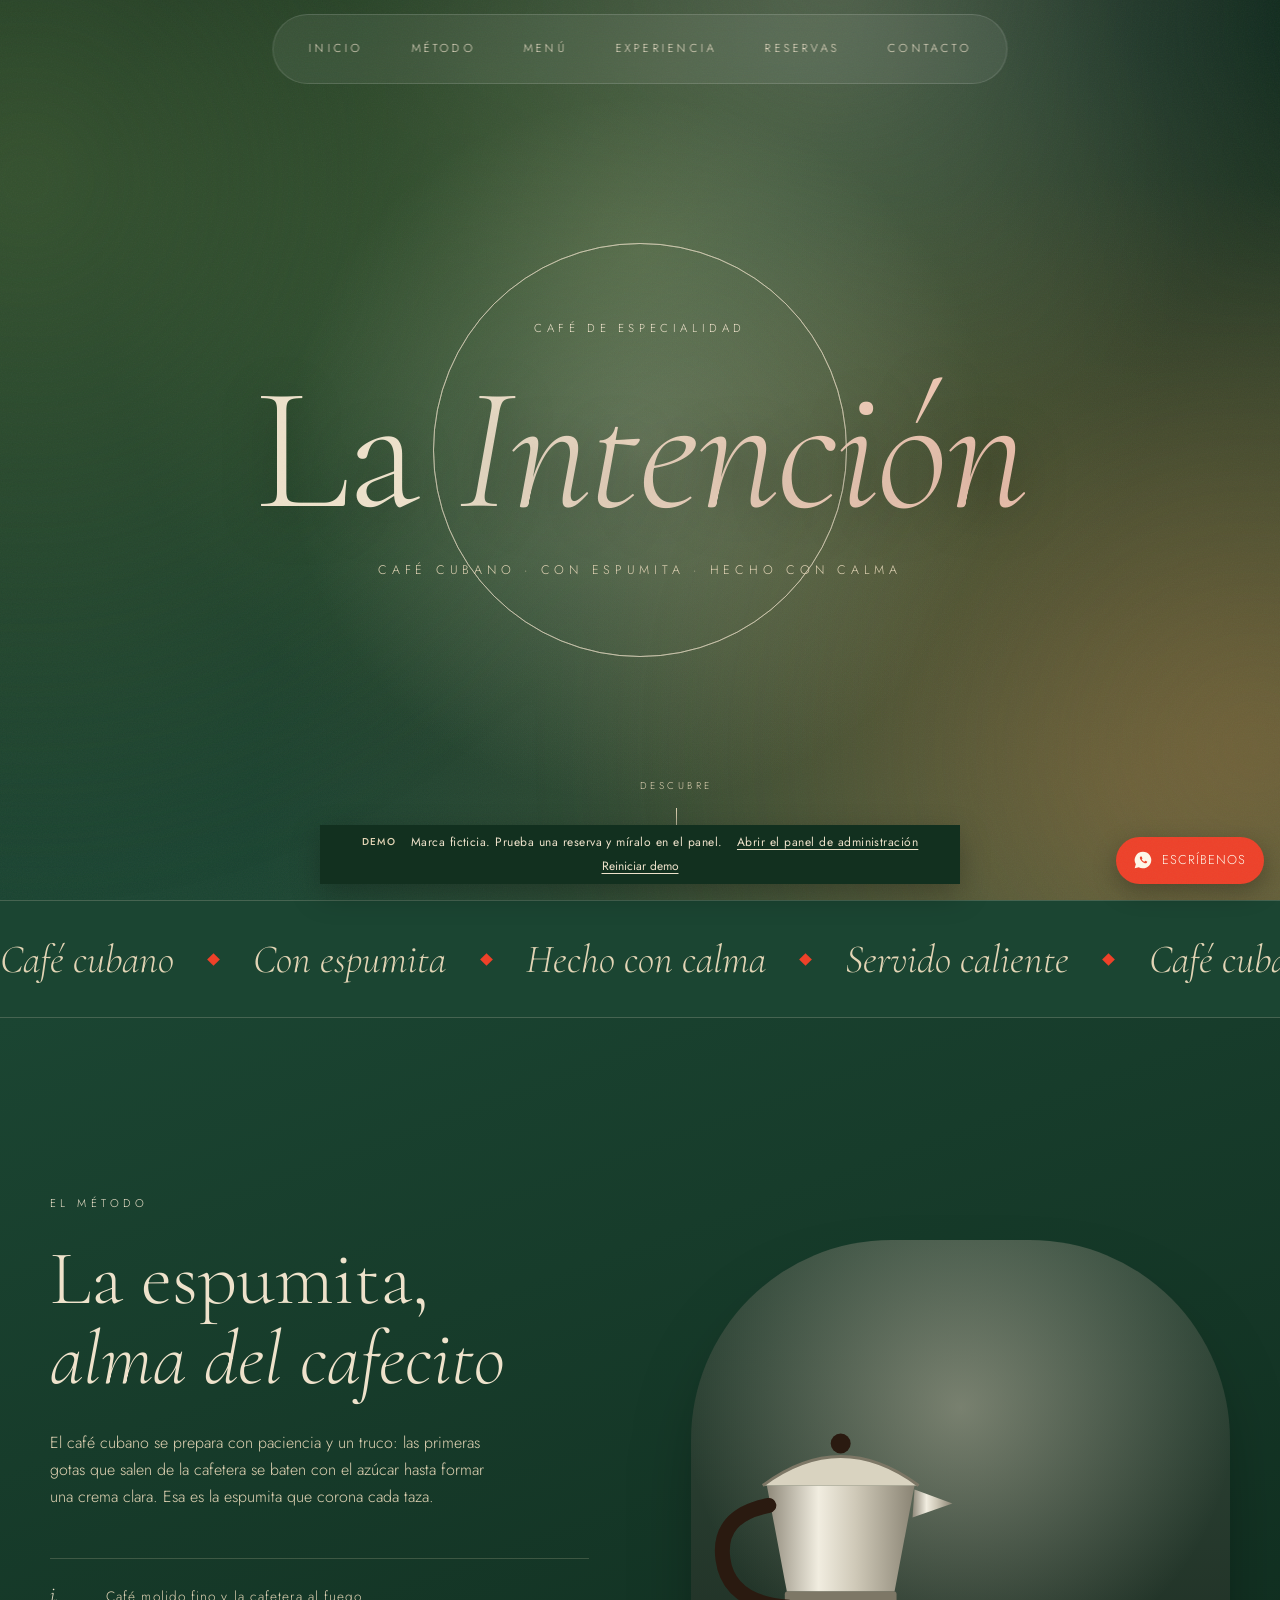
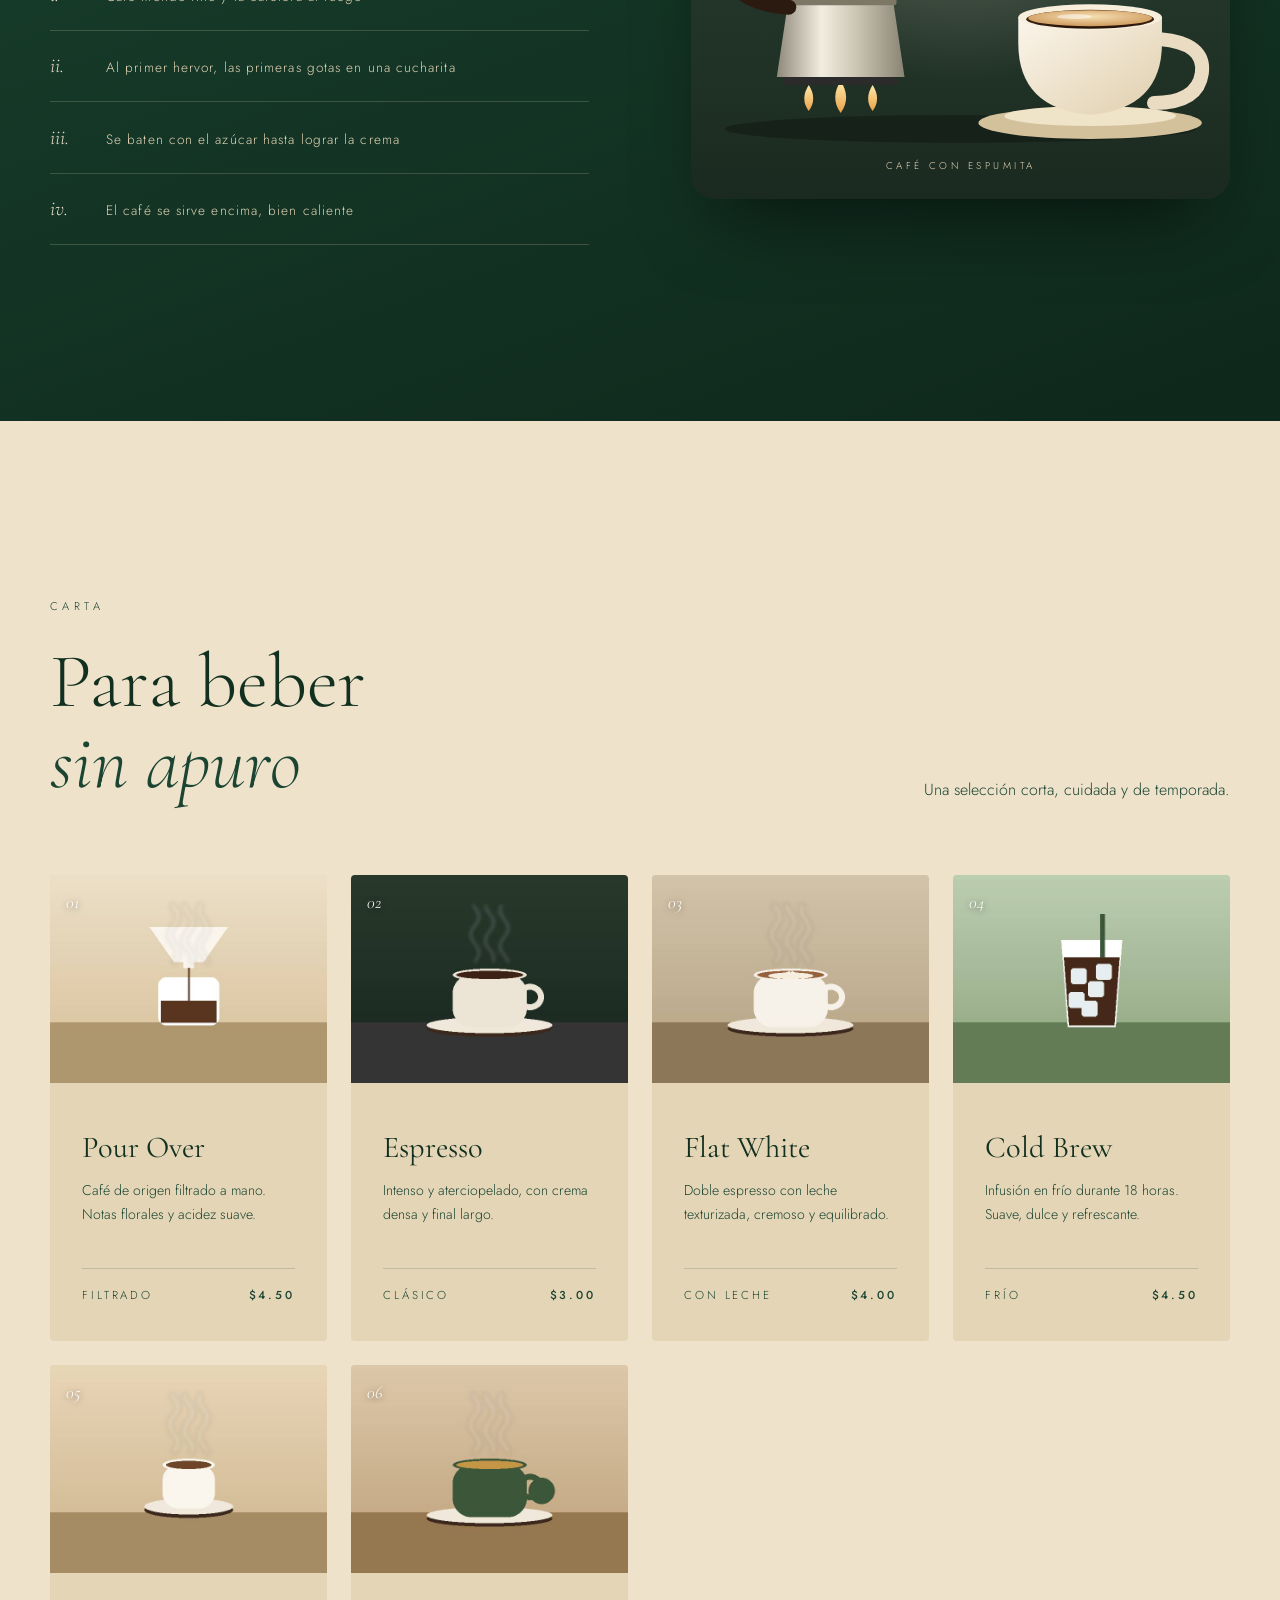
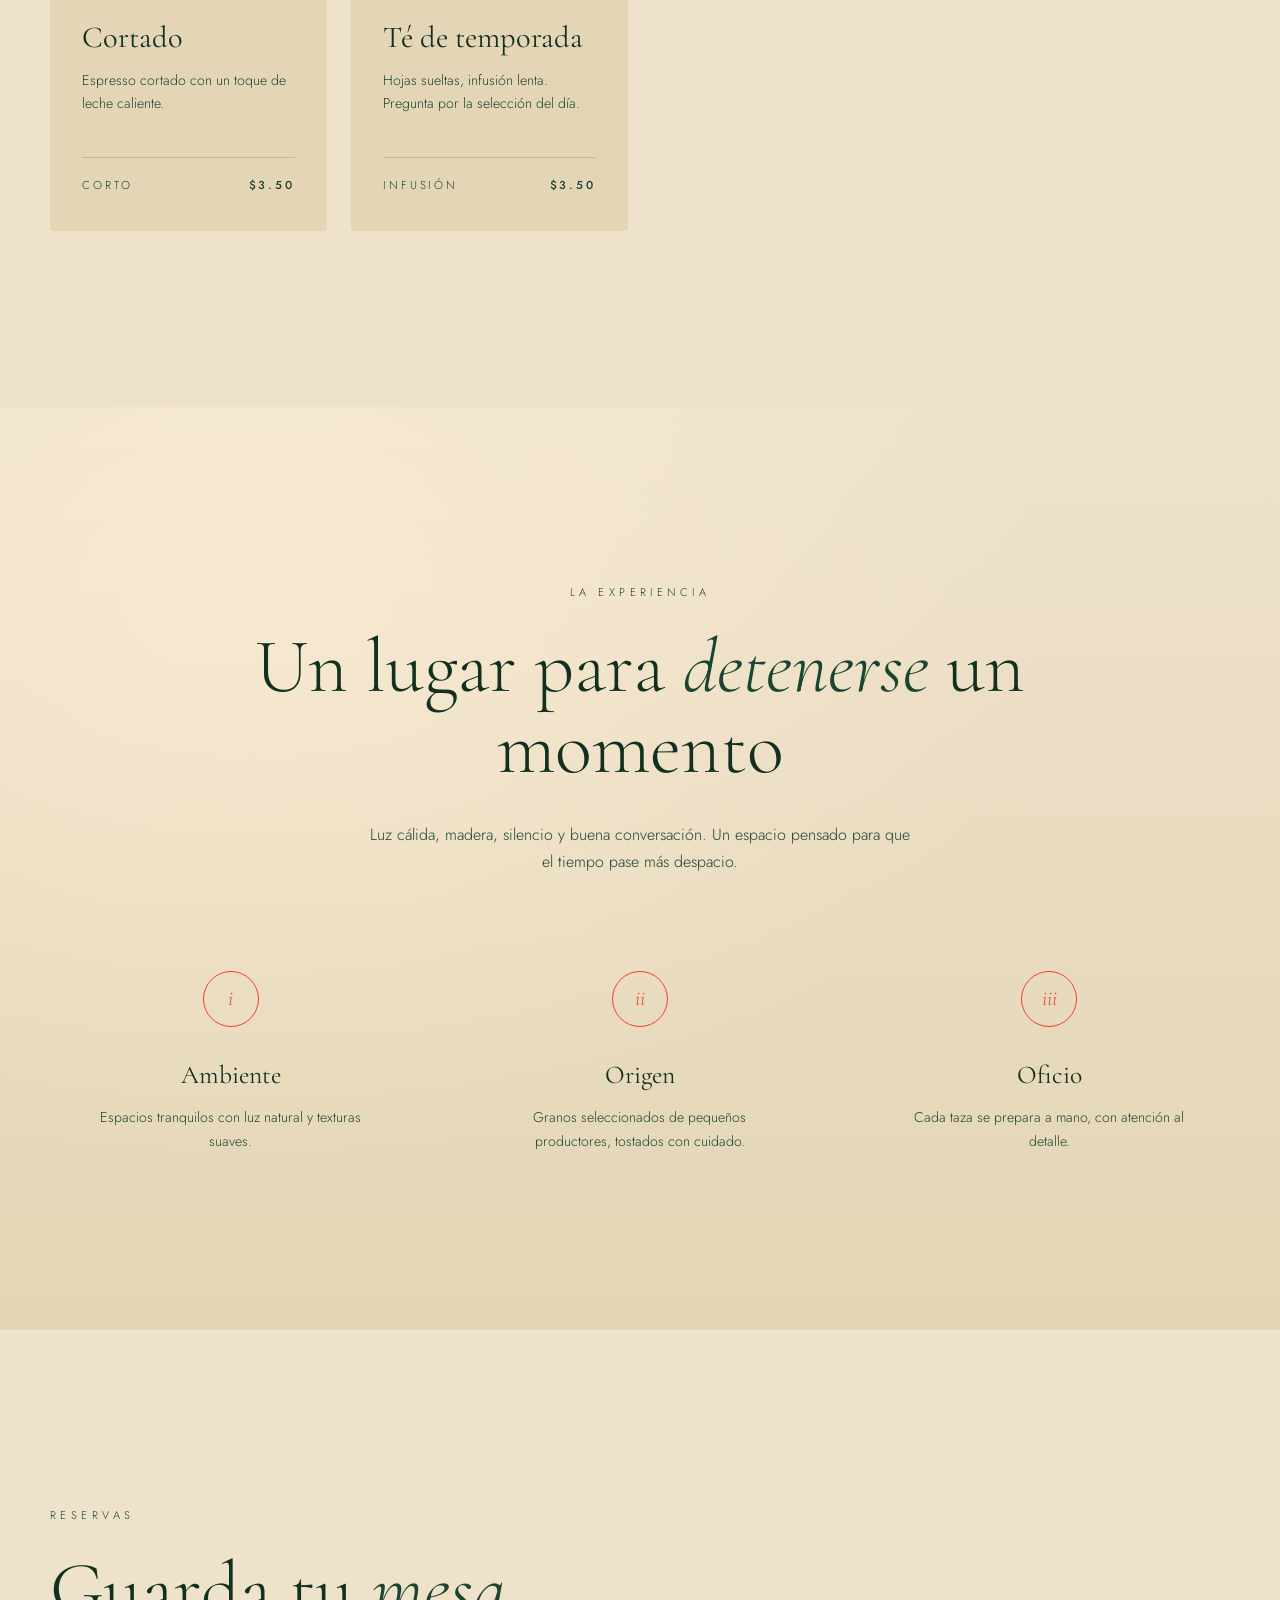
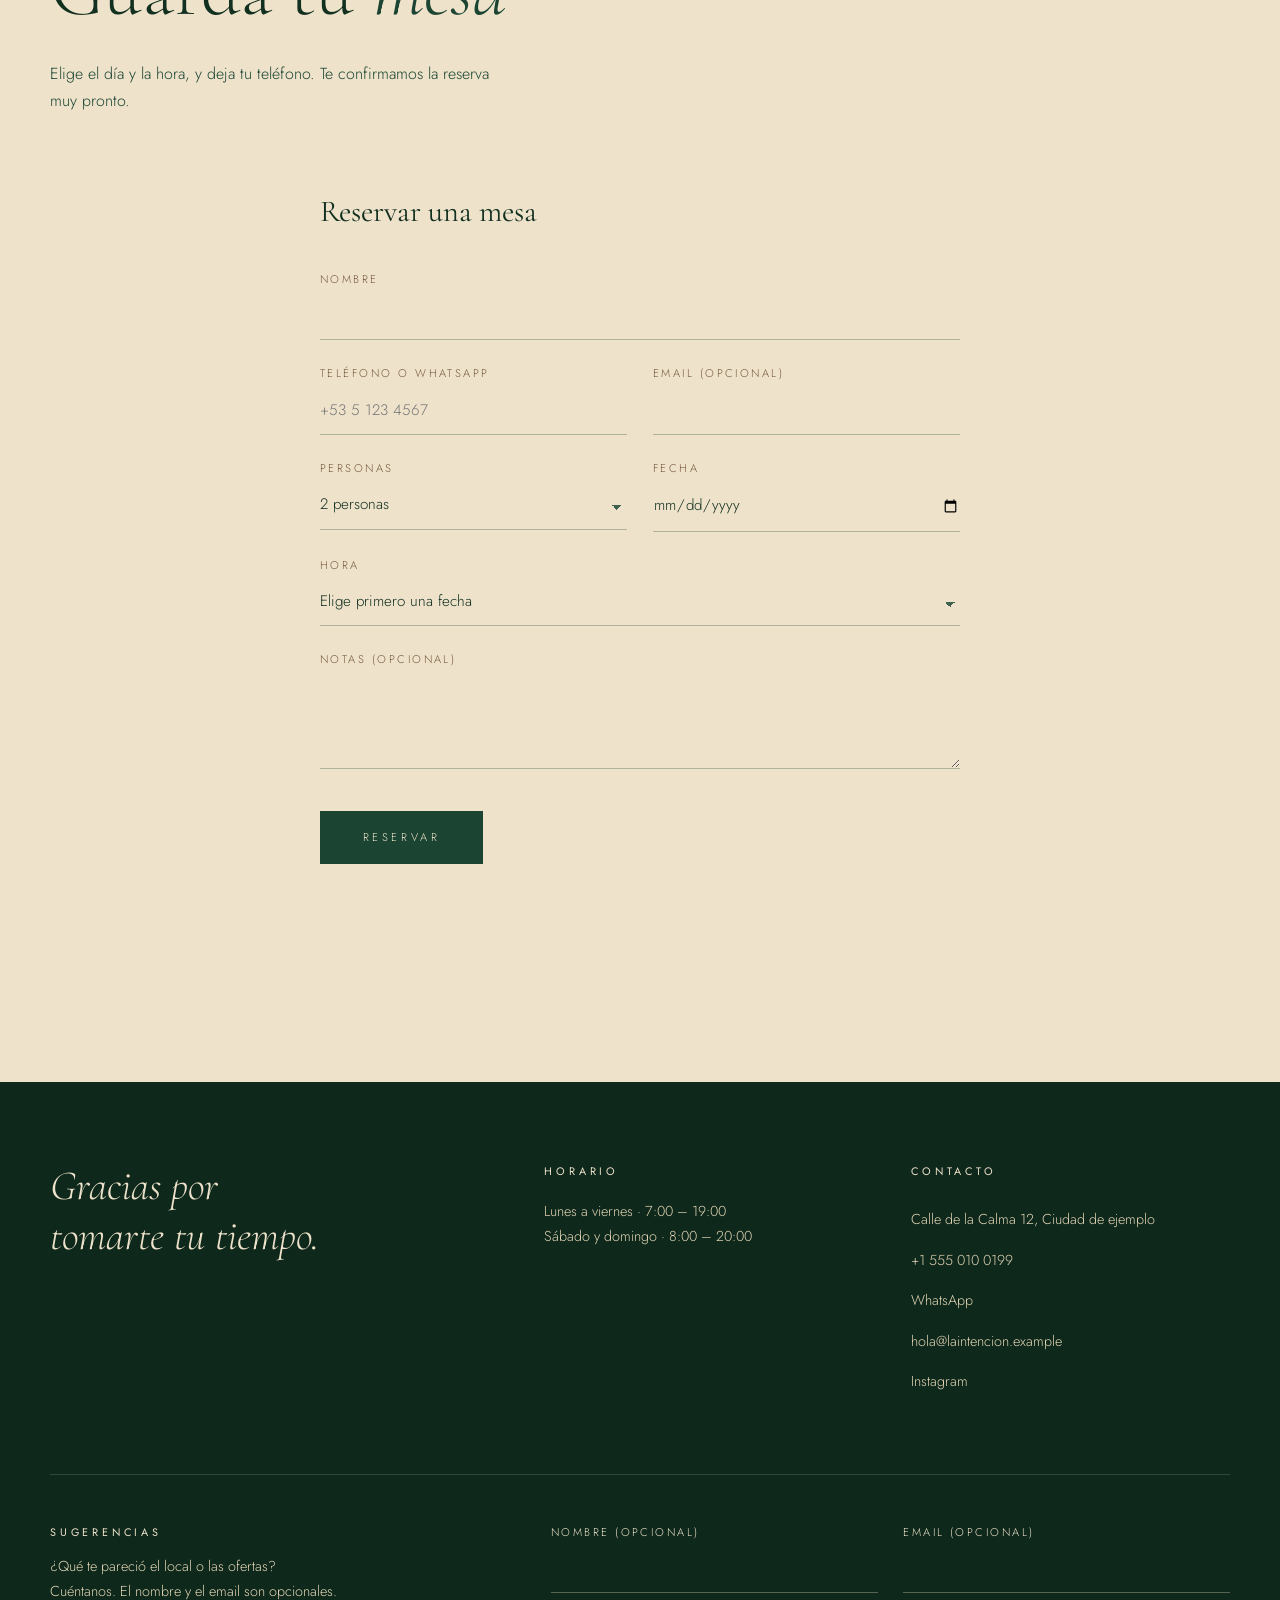
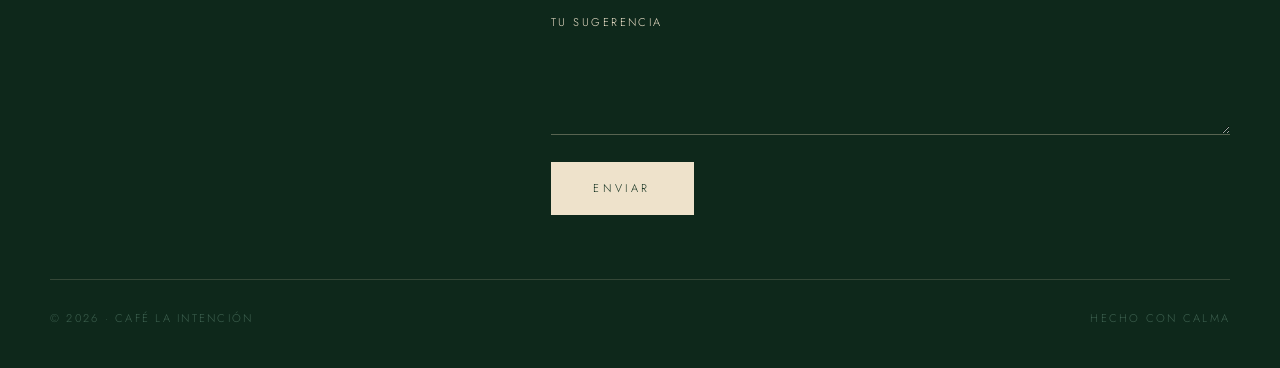
<file: index.html>
<!DOCTYPE html>
<html lang="es">
<head>
<meta charset="UTF-8">
<meta name="viewport" content="width=device-width, initial-scale=1.0">
<title>Café La Intención</title>
<meta name="description" content="Café de especialidad, preparado con calma.">
<meta name="theme-color" content="#EEE2CB">
<meta property="og:type" content="website">
<meta property="og:title" content="Café de Especialidad">
<meta property="og:description" content="Café de especialidad, preparado con calma. Mira la carta y reserva tu mesa.">
<link rel="icon" href="data:image/svg+xml,%3Csvg xmlns='http://www.w3.org/2000/svg' viewBox='0 0 64 64'%3E%3Crect width='64' height='64' rx='14' fill='%231B4532'/%3E%3Cellipse cx='32' cy='32' rx='13' ry='19' fill='%23EEE2CB' transform='rotate(25 32 32)'/%3E%3Cpath d='M24 49C35 38 33 25 40 15' stroke='%231B4532' stroke-width='3' fill='none'/%3E%3C/svg%3E">
<link rel="preconnect" href="https://fonts.googleapis.com">
<link rel="preconnect" href="https://fonts.gstatic.com" crossorigin>
<link href="https://fonts.googleapis.com/css2?family=Cormorant+Garamond:ital,wght@0,300;0,400;0,500;1,300;1,400&family=Jost:wght@300;400;500&display=swap" rel="stylesheet">
<style>
  :root {
    --cream: #EEE2CB;
    --beige: #E4D5B6;
    --sand: #E2D4B5;
    --tan: #EE4129;
    --brown-soft: #3E6150;
    --brown: #1B4532;
    --espresso: #12301F;
    --leaf: #1B4532;
    --leaf-deep: #1B4532;
    --leaf-soft: #EEE2CB;
    --roast: #0E281B;
    --serif: 'Cormorant Garamond', Georgia, serif;
    --sans: 'Jost', system-ui, sans-serif;
    --ease: cubic-bezier(.22, .61, .36, 1);
  }

  * { margin: 0; padding: 0; box-sizing: border-box; }
  html { scroll-behavior: smooth; }
  body {
    background: var(--cream);
    color: var(--brown);
    font-family: var(--sans);
    font-weight: 300;
    line-height: 1.7;
    -webkit-font-smoothing: antialiased;
    overflow-x: hidden;
  }
  a { color: inherit; text-decoration: none; }
  ::selection { background: var(--sand); color: var(--espresso); }

  /* Grano sutil para dar textura */
  body::after {
    content: '';
    position: fixed; inset: 0;
    pointer-events: none;
    opacity: .05;
    z-index: 100;
    background-image: url("data:image/svg+xml;utf8,<svg xmlns='http://www.w3.org/2000/svg' width='160' height='160'><filter id='n'><feTurbulence type='fractalNoise' baseFrequency='.8' numOctaves='2' stitchTiles='stitch'/></filter><rect width='100%' height='100%' filter='url(%23n)'/></svg>");
  }

  /* ---------- Navegación ---------- */
  nav {
    position: fixed; top: 0; left: 0; right: 0;
    z-index: 50;
    display: flex; justify-content: center; gap: 3rem;
    padding: 1.8rem 1rem;
    transition: background .5s var(--ease), padding .5s var(--ease), box-shadow .5s var(--ease);
  }
  nav.scrolled {
    background: rgba(238, 226, 203, .85);
    backdrop-filter: blur(12px);
    -webkit-backdrop-filter: blur(12px);
    padding: 1.1rem 1rem;
    box-shadow: 0 1px 0 rgba(27, 69, 50, .08);
  }
  nav a {
    font-size: .72rem;
    letter-spacing: .28em;
    text-transform: uppercase;
    position: relative;
    padding-bottom: 4px;
    color: var(--brown);
  }
  nav a::after {
    content: '';
    position: absolute; left: 0; bottom: 0;
    width: 100%; height: 1px;
    background: currentColor;
    transform: scaleX(0); transform-origin: right;
    transition: transform .6s var(--ease);
  }
  nav a:hover::after { transform: scaleX(1); transform-origin: left; }

  /* ---------- Hero ---------- */
  .hero {
    min-height: 100vh;
    display: flex; flex-direction: column;
    align-items: center; justify-content: center;
    text-align: center;
    padding: 6rem 1.5rem;
    position: relative;
    overflow: hidden;
    background:
      radial-gradient(ellipse at 50% 35%, rgba(255, 244, 222, .95) 0%, transparent 60%),
      radial-gradient(ellipse at 15% 90%, rgba(184, 154, 114, .35) 0%, transparent 55%),
      radial-gradient(ellipse at 90% 80%, rgba(226, 212, 181, .55) 0%, transparent 55%),
      linear-gradient(180deg, var(--cream) 0%, var(--beige) 100%);
  }
  .hero .glow {
    position: absolute;
    width: 60vmax; height: 60vmax;
    border-radius: 50%;
    background: radial-gradient(circle, rgba(255, 236, 200, .55), transparent 65%);
    top: 50%; left: 50%;
    transform: translate(-50%, -50%);
    animation: breathe 9s ease-in-out infinite;
    pointer-events: none;
  }
  @keyframes breathe {
    0%, 100% { transform: translate(-50%, -50%) scale(.92); opacity: .7; }
    50% { transform: translate(-50%, -50%) scale(1.08); opacity: 1; }
  }
  .hero > *:not(.glow) { position: relative; z-index: 2; }
  .eyebrow {
    font-size: .72rem;
    letter-spacing: .4em;
    text-transform: uppercase;
    color: var(--brown-soft);
  }
  .hero h1 {
    font-family: var(--serif);
    font-weight: 300;
    font-size: clamp(4rem, 14vw, 11rem);
    line-height: .95;
    color: var(--espresso);
    letter-spacing: -.01em;
    margin: 1.8rem 0 1.6rem;
  }
  .hero h1 em { font-style: italic; color: var(--brown-soft); }
  .hero .sub {
    font-size: .78rem;
    letter-spacing: .38em;
    text-transform: uppercase;
    color: var(--brown);
  }
  .scroll-hint {
    position: absolute !important;
    bottom: 2.5rem; left: 50%;
    transform: translateX(-50%);
    display: flex; flex-direction: column; align-items: center; gap: .8rem;
    font-size: .62rem; letter-spacing: .35em; text-transform: uppercase;
    color: var(--brown-soft);
  }
  .scroll-hint span.line {
    width: 1px; height: 52px;
    background: linear-gradient(var(--brown-soft), transparent);
    animation: drip 2.6s ease-in-out infinite;
    transform-origin: top;
  }
  @keyframes drip {
    0% { transform: scaleY(0); opacity: 0; }
    40% { transform: scaleY(1); opacity: 1; }
    100% { transform: scaleY(1); opacity: 0; }
  }

  /* ---------- Secciones ---------- */
  section { padding: clamp(6rem, 14vw, 11rem) 1.5rem; }
  .container { max-width: 1180px; margin: 0 auto; }
  .label {
    font-size: .7rem; letter-spacing: .4em; text-transform: uppercase;
    color: var(--tan);
    display: block; margin-bottom: 1.6rem;
  }
  h2 {
    font-family: var(--serif);
    font-weight: 300;
    font-size: clamp(2.6rem, 6vw, 4.8rem);
    line-height: 1.05;
    color: var(--espresso);
  }
  h2 em { font-style: italic; color: var(--brown-soft); }
  .lead { max-width: 460px; margin-top: 1.8rem; color: var(--brown); }

  /* ---------- Pour-over ---------- */
  .method { background: var(--beige); }
  .method-grid {
    display: grid; grid-template-columns: 1fr 1fr;
    gap: clamp(3rem, 8vw, 8rem);
    align-items: center;
  }
  .steps { margin-top: 3rem; list-style: none; }
  .steps li {
    display: flex; gap: 1.5rem; align-items: baseline;
    padding: 1.1rem 0;
    border-top: 1px solid rgba(27, 69, 50, .15);
    transition: padding-left .5s var(--ease), color .5s var(--ease);
  }
  .steps li:last-child { border-bottom: 1px solid rgba(27, 69, 50, .15); }
  .steps li:hover { padding-left: .8rem; color: var(--espresso); }
  .steps .n { font-family: var(--serif); font-style: italic; font-size: 1.3rem; color: var(--tan); min-width: 2rem; }
  .steps .t { font-size: .85rem; letter-spacing: .08em; }

  /* Visual con CSS: dripper + gotas + taza */
  .visual {
    aspect-ratio: 4 / 5;
    border-radius: 200px 200px 24px 24px;
    background:
      radial-gradient(circle at 50% 28%, rgba(255, 240, 214, .9), transparent 55%),
      linear-gradient(180deg, var(--sand), var(--tan));
    position: relative;
    overflow: hidden;
    box-shadow: 0 40px 80px -30px rgba(27, 69, 50, .45);
  }
  .dripper {
    position: absolute; top: 20%; left: 50%;
    transform: translateX(-50%);
    width: 46%; height: 26%;
    background: linear-gradient(160deg, #fbf5ea, #e8d8bb);
    clip-path: polygon(0 0, 100% 0, 78% 100%, 22% 100%);
    box-shadow: inset 0 -10px 20px rgba(27, 69, 50, .12);
  }
  .dripper::before {
    content: ''; position: absolute; top: 0; left: 0; right: 0; height: 14%;
    background: rgba(27, 69, 50, .18);
  }
  .spout {
    position: absolute; top: 46%; left: 50%;
    width: 6%; height: 4%;
    transform: translateX(-50%);
    background: #e8d8bb;
  }
  .drop {
    position: absolute; left: 50%;
    width: 7px; height: 11px;
    background: var(--brown);
    border-radius: 50% 50% 50% 50% / 60% 60% 40% 40%;
    transform: translateX(-50%);
    opacity: 0;
    top: 50%;
    animation: fall 2.8s var(--ease) infinite;
  }
  .drop:nth-of-type(2) { animation-delay: .9s; }
  .drop:nth-of-type(3) { animation-delay: 1.8s; }
  @keyframes fall {
    0% { top: 50%; opacity: 0; }
    12% { opacity: 1; }
    80% { top: 70%; opacity: 1; }
    100% { top: 72%; opacity: 0; }
  }
  .cup {
    position: absolute; bottom: 12%; left: 50%;
    transform: translateX(-50%);
    width: 40%; height: 20%;
    background: linear-gradient(180deg, #fbf5ea, #eadcc2);
    border-radius: 8px 8px 50% 50% / 8px 8px 60% 60%;
    box-shadow: 0 18px 30px -10px rgba(18, 48, 31, .35);
  }
  .cup::before {
    content: ''; position: absolute; top: 6%; left: 8%; right: 8%; height: 18%;
    background: radial-gradient(ellipse at 50% 40%, #6b4a30, #3d2a1c);
    border-radius: 50%;
  }
  .cup::after {
    content: ''; position: absolute; right: -16%; top: 22%;
    width: 22%; height: 40%;
    border: 5px solid #eadcc2;
    border-left: none;
    border-radius: 0 50% 50% 0;
  }
  .steam {
    position: absolute; bottom: 33%; left: 50%;
    width: 2px; height: 60px;
    background: linear-gradient(rgba(255,255,255,.7), transparent);
    filter: blur(2px);
    opacity: 0;
    animation: rise 4s ease-in-out infinite;
  }
  .steam:nth-of-type(1) { transform: translateX(-14px); }
  .steam:nth-of-type(2) { transform: translateX(0); animation-delay: 1.2s; }
  .steam:nth-of-type(3) { transform: translateX(14px); animation-delay: 2.4s; }
  @keyframes rise {
    0% { opacity: 0; translate: 0 10px; }
    40% { opacity: .8; }
    100% { opacity: 0; translate: 0 -40px; }
  }
  .visual figcaption {
    position: absolute; bottom: 1.5rem; left: 0; right: 0;
    text-align: center;
    font-size: .62rem; letter-spacing: .35em; text-transform: uppercase;
    color: var(--brown);
  }

  /* ---------- Menú ---------- */
  .menu-head {
    display: flex; justify-content: space-between; align-items: flex-end;
    gap: 2rem; flex-wrap: wrap; margin-bottom: 4.5rem;
  }
  .cards {
    display: grid;
    grid-template-columns: repeat(auto-fit, minmax(240px, 1fr));
    gap: 1.5rem;
  }
  .card {
    background: var(--beige);
    padding: 2.6rem 2rem 2.2rem;
    border-radius: 4px;
    position: relative;
    overflow: hidden;
    transition: transform .7s var(--ease), box-shadow .7s var(--ease), background .7s var(--ease);
  }
  .card::before {
    content: '';
    position: absolute; inset: 0;
    background: linear-gradient(160deg, rgba(255, 246, 228, .9), transparent 60%);
    opacity: 0;
    transition: opacity .7s var(--ease);
  }
  .card:hover {
    transform: translateY(-10px);
    box-shadow: 0 30px 50px -25px rgba(27, 69, 50, .4);
  }
  .card:hover::before { opacity: 1; }
  .card > * { position: relative; }
  .card .num { font-family: var(--serif); font-style: italic; color: var(--tan); font-size: 1.1rem; }
  .card h3 {
    font-family: var(--serif); font-weight: 400;
    font-size: 1.9rem; line-height: 1.15;
    color: var(--espresso);
    margin: 3rem 0 .8rem;
  }
  .card p { font-size: .88rem; min-height: 4.5em; }
  .card .price {
    margin-top: 1.6rem; padding-top: 1.1rem;
    border-top: 1px solid rgba(27, 69, 50, .18);
    display: flex; justify-content: space-between;
    font-size: .72rem; letter-spacing: .25em; text-transform: uppercase;
  }

  /* ---------- Experiencia ---------- */
  .experience {
    background:
      radial-gradient(ellipse at 20% 20%, rgba(255, 240, 214, .6), transparent 55%),
      linear-gradient(180deg, var(--cream), var(--beige));
    text-align: center;
  }
  .experience h2 { max-width: 820px; margin: 0 auto; }
  .experience .lead { margin: 2rem auto 0; max-width: 540px; }
  .pillars {
    margin-top: 6rem;
    display: grid; grid-template-columns: repeat(3, 1fr);
    gap: 3rem;
  }
  .pillar { padding: 0 1rem; }
  .pillar .icon {
    width: 56px; height: 56px; margin: 0 auto 1.6rem;
    border: 1px solid var(--sand);
    border-radius: 50%;
    display: grid; place-items: center;
    font-family: var(--serif); font-style: italic; color: var(--brown-soft); font-size: 1.3rem;
    transition: transform .7s var(--ease), background .7s var(--ease);
  }
  .pillar:hover .icon { transform: scale(1.12); background: var(--beige); }
  .pillar h3 {
    font-family: var(--serif); font-weight: 400; font-size: 1.6rem; color: var(--espresso);
    margin-bottom: .6rem;
  }
  .pillar p { font-size: .88rem; max-width: 270px; margin: 0 auto; }

  /* ---------- Reservas y contacto ---------- */
  .booking { background: var(--cream); }
  .booking-grid {
    display: grid; grid-template-columns: 1.1fr .9fr;
    gap: clamp(3rem, 7vw, 7rem);
    margin-top: 4.5rem;
  }
  .form h3 {
    font-family: var(--serif); font-weight: 400;
    font-size: 1.9rem; color: var(--espresso);
    margin-bottom: 2rem;
  }
  .form .row { display: grid; grid-template-columns: 1fr 1fr; gap: 0 1.6rem; }
  .field { display: block; margin-bottom: 1.5rem; }
  .field > span {
    display: block; margin-bottom: .25rem;
    font-size: .7rem; letter-spacing: .22em; text-transform: uppercase;
    color: #765a3f;
  }
  .field input, .field select, .field textarea {
    width: 100%; padding: .65rem 0;
    background: transparent; border: 0; border-radius: 0;
    border-bottom: 1px solid rgba(27, 69, 50, .3);
    font: inherit; font-size: .95rem; color: var(--espresso);
    transition: border-color .5s var(--ease);
    -webkit-appearance: none; appearance: none;
  }
  .field select {
    background-image: linear-gradient(45deg, transparent 50%, var(--brown-soft) 50%), linear-gradient(135deg, var(--brown-soft) 50%, transparent 50%);
    background-position: calc(100% - 10px) 55%, calc(100% - 5px) 55%;
    background-size: 5px 5px, 5px 5px; background-repeat: no-repeat;
    padding-right: 1.5rem;
  }
  .field textarea { min-height: 96px; resize: vertical; }
  .field input:focus, .field select:focus, .field textarea:focus { outline: none; border-color: var(--brown); }
  .field input:focus-visible, .field select:focus-visible, .field textarea:focus-visible { border-color: var(--espresso); }
  .btn {
    margin-top: .6rem; padding: 1rem 2.6rem;
    background: var(--espresso); color: var(--cream);
    border: 1px solid var(--espresso); border-radius: 0; cursor: pointer;
    font: inherit; font-size: .7rem; letter-spacing: .32em; text-transform: uppercase;
    transition: background .6s var(--ease), color .6s var(--ease);
  }
  .btn:hover { background: transparent; color: var(--espresso); }
  .btn:disabled { opacity: .5; cursor: wait; }
  .form-status { min-height: 1.7em; margin-top: 1.1rem; font-size: .88rem; }
  .form-status[data-type="success"] { color: #5c6b3a; }
  .form-status[data-type="error"] { color: #9a3b2e; }
  .form-status[data-type="info"] { color: var(--brown-soft); }
  .hp { position: absolute; left: -9999px; width: 1px; height: 1px; overflow: hidden; }

  /* ---------- Footer ---------- */
  footer {
    background: var(--espresso);
    color: var(--sand);
    padding: 5rem 1.5rem 2.5rem;
  }
  .foot-grid {
    max-width: 1180px; margin: 0 auto;
    display: grid; grid-template-columns: 1.4fr 1fr 1fr;
    gap: 3rem;
  }
  footer .big {
    font-family: var(--serif); font-weight: 300; font-style: italic;
    font-size: clamp(1.8rem, 3.5vw, 2.6rem); color: var(--cream); line-height: 1.2;
  }
  footer h5 {
    font-size: .68rem; letter-spacing: .35em; text-transform: uppercase;
    color: var(--tan); margin-bottom: 1.2rem; font-weight: 400;
  }
  footer p, footer a { font-size: .9rem; display: block; }
  footer a { transition: color .4s var(--ease), transform .4s var(--ease); width: fit-content; }
  footer a:hover { color: var(--cream); transform: translateX(4px); }
  .copy {
    max-width: 1180px; margin: 4rem auto 0; padding-top: 1.8rem;
    border-top: 1px solid rgba(226, 212, 181, .18);
    font-size: .7rem; letter-spacing: .2em; text-transform: uppercase; color: var(--brown-soft);
    display: flex; justify-content: space-between; flex-wrap: wrap; gap: 1rem;
  }

  /* ---------- Tema: verde y carmelita ---------- */
  ::selection { background: var(--leaf-soft); color: var(--roast); }
  nav a { color: var(--cream); }
  nav.scrolled a { color: var(--brown); }
  nav.scrolled { background: rgba(238, 226, 203, .9); }

  .hero {
    background:
      radial-gradient(ellipse at 50% 28%, rgba(79, 107, 58, .6) 0%, transparent 60%),
      radial-gradient(ellipse at 88% 88%, rgba(196, 128, 72, .28) 0%, transparent 55%),
      linear-gradient(180deg, var(--roast) 0%, var(--leaf-deep) 100%);
  }
  .hero .glow { background: radial-gradient(circle, rgba(238, 226, 203, .26), transparent 65%); }
  .eyebrow { color: var(--leaf-soft); }
  .hero h1 { color: var(--cream); text-shadow: 0 8px 50px rgba(0, 0, 0, .35); }
  .hero h1 em {
    color: var(--leaf-soft);
    background: linear-gradient(95deg, #EEE2CB 0%, #F4A08F 100%);
    -webkit-background-clip: text; background-clip: text; -webkit-text-fill-color: transparent;
  }
  .hero .sub { color: var(--sand); }
  .scroll-hint { color: var(--sand); }
  .scroll-hint span.line { background: linear-gradient(var(--sand), transparent); }

  .beans { position: absolute; inset: 0; overflow: hidden; pointer-events: none; z-index: 1; }
  .bean {
    position: absolute; left: var(--x); bottom: -12%;
    width: var(--s); height: calc(var(--s) * 1.45);
    border-radius: 50%;
    background: radial-gradient(ellipse at 35% 30%, #8a5a34, #3b2415 70%);
    opacity: 0;
    animation: bean-float var(--t) linear infinite;
    animation-delay: var(--dl);
  }
  .bean::after {
    content: ''; position: absolute; left: 50%; top: 9%; bottom: 9%; width: 2px;
    background: rgba(0, 0, 0, .4); border-radius: 50%;
    transform: translateX(-50%) rotate(9deg);
  }
  @keyframes bean-float {
    0% { transform: translateY(0) rotate(0deg); opacity: 0; }
    12% { opacity: .5; }
    88% { opacity: .5; }
    100% { transform: translateY(-115vh) rotate(300deg); opacity: 0; }
  }

  .label { color: var(--leaf); }
  h2 em { color: var(--leaf); }
  .card .num { color: var(--leaf); }
  .card .price span:last-child { color: var(--leaf); font-weight: 500; }
  .pillar .icon { color: var(--leaf); border-color: var(--leaf-soft); }
  .pillar:hover .icon { background: rgba(238, 226, 203, .25); }
  .field input:focus, .field select:focus, .field textarea:focus { border-color: var(--leaf); }
  .btn { background: var(--leaf-deep); border-color: var(--leaf-deep); }
  .btn:hover { color: var(--leaf-deep); }
  .form-status[data-type="success"] { color: var(--leaf); }

  /* El método (sección oscura en verde) */
  .method { background: linear-gradient(160deg, var(--leaf-deep) 0%, var(--roast) 100%); color: var(--sand); }
  .method .label { color: var(--leaf-soft); }
  .method h2 { color: var(--cream); }
  .method h2 em { color: var(--leaf-soft); }
  .method .lead { color: var(--sand); }
  .method .steps li { border-color: rgba(226, 212, 181, .2); }
  .method .steps li:last-child { border-bottom-color: rgba(226, 212, 181, .2); }
  .method .steps li:hover { color: var(--cream); }
  .method .steps .n { color: var(--leaf-soft); }
  .visual {
    border-radius: 200px 200px 24px 24px;
    background:
      radial-gradient(circle at 50% 30%, rgba(238, 226, 203, .4), transparent 58%),
      linear-gradient(180deg, #31493a, #1b2a20);
    box-shadow: 0 40px 80px -30px rgba(0, 0, 0, .6);
  }
  .visual svg { position: absolute; inset: 0; width: 100%; height: 100%; }
  .visual figcaption { color: var(--sand); }
  .visual .stream { stroke-dasharray: 190; stroke-dashoffset: 190; animation: pour 7s ease-in-out infinite; }
  .visual .foam { transform-box: fill-box; transform-origin: center; animation: foam 7s ease-in-out infinite; }
  .visual .foam.shine { animation-name: foam-shine; }
  .visual .steam { opacity: 0; animation: steam-up 5s ease-in-out infinite; }
  .visual .steam.s2 { animation-delay: 1.8s; }
  @keyframes pour {
    0% { stroke-dashoffset: 190; opacity: 1; }
    24% { stroke-dashoffset: 0; opacity: 1; }
    62% { stroke-dashoffset: 0; opacity: 1; }
    74% { stroke-dashoffset: 0; opacity: 0; }
    100% { stroke-dashoffset: 190; opacity: 0; }
  }
  @keyframes foam {
    0%, 22% { transform: scale(.15, .15); opacity: 0; }
    52% { transform: scale(1, 1); opacity: 1; }
    90% { transform: scale(1, 1); opacity: 1; }
    100% { transform: scale(1, 1); opacity: 0; }
  }
  @keyframes foam-shine {
    0%, 40% { opacity: 0; }
    58%, 90% { opacity: 1; }
    100% { opacity: 0; }
  }
  @keyframes steam-up {
    0%, 50% { opacity: 0; translate: 0 14px; }
    70% { opacity: .75; }
    100% { opacity: 0; translate: 0 -26px; }
  }

  footer { background: var(--roast); }
  footer h5 { color: var(--leaf-soft); }
  footer a:hover { color: var(--leaf-soft); }

  /* ---------- Más movimiento y estilo moderno ---------- */
  nav {
    left: 50%; right: auto; transform: translateX(-50%);
    top: 14px; width: max-content; max-width: calc(100vw - 20px);
    padding: .95rem 2.2rem; border-radius: 999px;
    background: rgba(255, 255, 255, .07);
    border: 1px solid rgba(255, 255, 255, .14);
    backdrop-filter: blur(14px); -webkit-backdrop-filter: blur(14px);
    flex-wrap: wrap;
  }
  nav.scrolled {
    padding: .8rem 2rem; background: rgba(238, 226, 203, .9);
    border-color: rgba(27, 69, 50, .14); box-shadow: 0 12px 40px -18px rgba(27, 69, 50, .5);
  }

  .hero::before {
    content: ''; position: absolute; inset: -25%; z-index: 0; pointer-events: none;
    background:
      radial-gradient(circle at 18% 30%, rgba(79, 107, 58, .6), transparent 38%),
      radial-gradient(circle at 82% 72%, rgba(214, 140, 70, .32), transparent 38%),
      radial-gradient(circle at 60% 15%, rgba(238, 226, 203, .25), transparent 30%);
    filter: blur(28px);
    animation: aurora 16s ease-in-out infinite alternate;
  }
  @keyframes aurora {
    0% { transform: translate(-4%, -3%) rotate(0deg) scale(1); }
    100% { transform: translate(5%, 4%) rotate(10deg) scale(1.18); }
  }
  .hero > .rings, .hero > .beans { position: absolute; inset: 0; }
  .rings { display: grid; place-items: center; pointer-events: none; z-index: 1; }
  .rings span {
    grid-area: 1 / 1; width: 46vmin; height: 46vmin; border-radius: 50%;
    border: 1px solid rgba(238, 226, 203, .38);
    animation: ripple 9s ease-out infinite;
  }
  .rings span:nth-child(2) { animation-delay: 3s; }
  .rings span:nth-child(3) { animation-delay: 6s; }
  @keyframes ripple {
    0% { transform: scale(.35); opacity: 0; }
    15% { opacity: .9; }
    100% { transform: scale(2.4); opacity: 0; }
  }
  .hero h1 em { background-size: 220% 100%; animation: shimmer 7s ease-in-out infinite alternate; }
  @keyframes shimmer { 0% { background-position: 0% 50%; } 100% { background-position: 100% 50%; } }
  .beans { transition: transform .6s ease-out; }

  .marquee {
    background: var(--leaf-deep); overflow: hidden; padding: 1.5rem 0;
    border-top: 1px solid rgba(238, 226, 203, .2); border-bottom: 1px solid rgba(238, 226, 203, .2);
  }
  .marquee .track { display: flex; width: max-content; animation: marquee 38s linear infinite; }
  .marquee span {
    font-family: var(--serif); font-style: italic; font-weight: 300; white-space: nowrap;
    font-size: clamp(1.5rem, 3.4vw, 2.5rem); color: var(--sand);
    display: inline-flex; align-items: center;
  }
  .marquee span::after {
    content: ''; width: 9px; height: 9px; margin: 0 2.2rem; flex: none;
    background: var(--leaf-soft); transform: rotate(45deg);
  }
  @keyframes marquee { to { transform: translateX(-25%); } }
  .marquee:hover .track { animation-play-state: paused; }

  /* Cafetera + taza */
  .visual { aspect-ratio: 54 / 56; }
  .visual .stream { stroke-dasharray: 190; stroke-dashoffset: 190; animation: pour 8s ease-in-out infinite; }
  .visual .foam { animation-duration: 8s; }
  .visual .steam { animation-duration: 5s; }
  .visual .steam.s0 { animation: steam-up 4s ease-in-out infinite; animation-delay: .5s; }
  .visual .knob { transform-box: fill-box; transform-origin: center; animation: jiggle 8s ease-in-out infinite; }
  @keyframes jiggle {
    0%, 6% { transform: translateY(0); }
    10%, 20% { transform: translateY(-3px); }
    14%, 24% { transform: translateY(0); }
    30%, 100% { transform: translateY(0); }
  }
  .visual .flame { transform-box: fill-box; transform-origin: 50% 100%; animation: flicker 1.1s ease-in-out infinite alternate; }
  .visual .flame.f2 { animation-delay: -.4s; animation-duration: .9s; }
  .visual .flame.f3 { animation-delay: -.7s; }
  @keyframes flicker { 0% { transform: scale(1, .8); } 100% { transform: scale(1.15, 1.2); } }
  .method .visual { transition: transform .8s var(--ease); }
  .method .visual:hover { transform: translateY(-6px) rotate(-.6deg); }

  @media (max-width: 860px) {
    nav { padding: .8rem 1.1rem; border-radius: 26px; }
    nav.scrolled { padding: .7rem 1rem; }
  }
  @media (max-width: 520px) {
    html nav, html nav.scrolled { gap: .3rem .55rem; padding: .75rem .8rem; top: 10px; }
    html nav a { font-size: .6rem; letter-spacing: .02em; padding-inline: .1rem; }
  }

  /* ---------- Reservas (un solo formulario) y Sugerencias en el pie ---------- */
  .booking-grid { grid-template-columns: minmax(0, 640px); justify-content: center; }
  .btn-wa { display: inline-block; margin-top: 1rem; background: #1f7a4d; border-color: #1f7a4d; color: #fff; text-align: center; }
  .btn-wa:hover { background: transparent; color: #1f7a4d; }
  .btn-wa[hidden] { display: none; }

  .suggest {
    max-width: 1180px; margin: 4.5rem auto 0; padding-top: 3rem;
    border-top: 1px solid rgba(226, 212, 181, .18);
    display: grid; grid-template-columns: .8fr 1.2fr; gap: 2rem 3rem;
  }
  .suggest-head h5 { margin-bottom: .8rem; }
  .suggest-head p { max-width: 36ch; }
  .suggest-fields { display: grid; grid-template-columns: 1fr 1fr; gap: 0 1.6rem; }
  .suggest .field { margin-bottom: 1.2rem; min-width: 0; }
  .suggest .field.wide { grid-column: 1 / -1; }
  .suggest .field > span { color: var(--leaf-soft); }
  .suggest .field input, .suggest .field textarea {
    color: var(--cream); border-bottom-color: rgba(226, 212, 181, .35);
  }
  .suggest .field input:focus, .suggest .field textarea:focus { border-color: var(--leaf-soft); }
  .suggest .field textarea { min-height: 76px; }
  .suggest-send { grid-column: 1 / -1; display: flex; align-items: center; gap: 1.4rem; flex-wrap: wrap; }
  .suggest .btn { margin-top: 0; background: var(--leaf-soft); border-color: var(--leaf-soft); color: var(--roast); }
  .suggest .btn:hover { background: transparent; color: var(--leaf-soft); }
  .suggest .form-status { margin: 0; min-height: 0; color: var(--sand); }
  .suggest .form-status[data-type="success"] { color: var(--leaf-soft); }
  .suggest .form-status[data-type="error"] { color: #e7a595; }
  @media (max-width: 860px) {
    .suggest { grid-template-columns: 1fr; }
  }
  @media (max-width: 520px) {
    .suggest-fields { grid-template-columns: 1fr; }
  }

  /* Foto del plato (opcional): ocupa el borde superior de la tarjeta */
  .card .dish-photo { display: block; width: calc(100% + 4rem); max-width: none; margin: -2.6rem -2rem 1.2rem; aspect-ratio: 4 / 3; height: auto; object-fit: cover; background: var(--leaf-soft); }
  .card.has-photo .num { position: absolute; top: .8rem; left: 1rem; color: #fff; text-shadow: 0 1px 6px rgba(0,0,0,.55); z-index: 1; }

  .wa-note { margin-top: .8rem; font-size: .85rem; color: var(--brown-soft, #6b4f3a); max-width: 34ch; }
  .wa-note[hidden] { display: none; }
  /* Botón flotante: contacto directo con quien está al frente del local */
  .wa-float { position: fixed; right: max(1rem, env(safe-area-inset-right, 0px)); bottom: max(1rem, env(safe-area-inset-bottom, 0px)); z-index: 60;
    display: flex; align-items: center; gap: .55rem; padding: .8rem 1.1rem; border-radius: 999px; background: #1f7a4d; color: #fff;
    font-size: .8rem; letter-spacing: .08em; text-decoration: none; box-shadow: 0 8px 24px rgba(0,0,0,.28); transition: transform .3s var(--ease), background .3s; }
  .wa-float:hover { transform: translateY(-3px); background: #25392a; }
  .wa-float[hidden] { display: none; }
  .wa-float svg { width: 1.25rem; height: 1.25rem; fill: currentColor; flex: none; }
  @media (max-width: 560px) { .wa-float span { display: none; } .wa-float { padding: .9rem; } }

  /* ---------- Animaciones de entrada ---------- */
  .reveal {
    opacity: 0; transform: translateY(32px);
    transition: opacity 1.2s var(--ease), transform 1.2s var(--ease);
    transition-delay: var(--d, 0s);
  }
  .reveal.in { opacity: 1; transform: none; }
  .hero .reveal { transition-duration: 1.6s; }

  /* ---------- Responsive ---------- */
  @media (max-width: 860px) {
    nav { gap: 1.4rem; padding: 1.3rem .5rem; }
    nav a { font-size: .62rem; letter-spacing: .2em; }
    .method-grid { grid-template-columns: 1fr; }
    .visual { max-width: 420px; margin: 0 auto; width: 100%; order: -1; }
    .pillars { grid-template-columns: 1fr; gap: 3.5rem; margin-top: 4rem; }
    .foot-grid { grid-template-columns: 1fr; gap: 2.5rem; }
    .card p { min-height: 0; }
    .booking-grid { grid-template-columns: 1fr; margin-top: 3.5rem; }
  }
  @media (max-width: 520px) {
    .form .row { grid-template-columns: 1fr; }
    nav { gap: .4rem .85rem; flex-wrap: wrap; padding: 1.1rem .5rem; }
    nav a { font-size: .56rem; letter-spacing: .12em; }
  }



  /* Paleta Abeto y Tomate: 60% crema, 30% verde abeto, 10% rojo tomate (solo acentos) */
  .btn:hover, .btn:focus-visible { background: #EE4129 !important; border-color: #EE4129 !important; color: #FFF8EA !important; }
  .btn-wa { background: #1B4532; border-color: #1B4532; }
  .btn-wa:hover { background: #EE4129; border-color: #EE4129; color: #FFF8EA; }
  nav a::after { background: #EE4129; }
  a:focus-visible, button:focus-visible, summary:focus-visible { outline-color: #EE4129; }
  .method h2 em, .hero h1 em { color: #EEE2CB; }
  .suggest .btn { background: #EEE2CB; border-color: #EEE2CB; color: #12301F; }
  .suggest .btn:hover { background: #EE4129; border-color: #EE4129; color: #FFF8EA; }
  .wa-float { background: #EE4129; color: #FFF8EA; }
  .marquee span::after { background: #EE4129; }
  .pillar .icon { color: #EE4129; border-color: #EE4129; }
  /* Accesibilidad: salto al contenido, foco visible y áreas táctiles cómodas */
  .skip { position: absolute; left: 12px; top: -60px; z-index: 10000; background: var(--leaf-deep, #25392a); color: #fff; padding: .7rem 1rem; border-radius: 8px; text-decoration: none; transition: top .2s ease-out; }
  .skip:focus { top: 12px; }
  a:focus-visible, button:focus-visible, summary:focus-visible { outline: 2px solid var(--leaf, #4f6b3a); outline-offset: 3px; border-radius: 4px; }
  nav a { padding-block: .55rem; }
  footer a { padding-block: .5rem; }
  /* Pantalla de carga: cuadrícula que se enciende en orden */
  #loader { position: fixed; inset: 0; z-index: 9999; display: grid; place-items: center; align-content: center; gap: 1.4rem;
    background: var(--cream, #EEE2CB); color: var(--brown, #5a4230); transition: opacity .6s ease, visibility .6s ease;
    animation: loader-failsafe .6s ease 8s forwards; }
  #loader.done { opacity: 0; visibility: hidden; }
  #loader .sq { display: grid; grid-template-columns: repeat(3, 14px); gap: 5px; }
  #loader .sq i { width: 14px; height: 14px; background: currentColor; opacity: .2; animation: loader-sq 1.4s ease-in-out infinite; }
  #loader .sq i:nth-child(1) { animation-delay: 0s; } #loader .sq i:nth-child(2) { animation-delay: .1s; } #loader .sq i:nth-child(3) { animation-delay: .2s; }
  #loader .sq i:nth-child(6) { animation-delay: .3s; } #loader .sq i:nth-child(9) { animation-delay: .4s; } #loader .sq i:nth-child(8) { animation-delay: .5s; }
  #loader .sq i:nth-child(7) { animation-delay: .6s; } #loader .sq i:nth-child(4) { animation-delay: .7s; } #loader .sq i:nth-child(5) { animation-delay: .8s; }
  #loader .nm { font-family: var(--serif, Georgia, serif); font-size: 1.5rem; letter-spacing: .04em; }
  @keyframes loader-sq { 0%, 100% { opacity: .2; } 30% { opacity: 1; } }
  @keyframes loader-failsafe { to { opacity: 0; visibility: hidden; } }
  /* Fotos de la carta: se acercan un poco al pasar el cursor */
  .card .dish-photo { transition: transform .3s ease-out; }
  .card.has-photo { overflow: hidden; }
  @media (hover: hover) and (pointer: fine) { .card.has-photo:hover .dish-photo { transform: scale(1.05); } }

  @media (prefers-reduced-motion: reduce) {
    *, *::before, *::after { animation: none !important; transition: none !important; }
    .reveal { opacity: 1; transform: none; }
    html { scroll-behavior: auto; }
  }
</style>
</head>
<body>
<a class="skip" href="#main">Saltar al contenido</a>
<div id="loader" role="status" aria-live="polite" aria-label="Cargando"><div class="sq" aria-hidden="true"><i></i><i></i><i></i><i></i><i></i><i></i><i></i><i></i><i></i></div><div class="nm" data-loader-name>Cargando…</div></div>
<script src="loader.js"></script>

<!-- Navegación -->
<nav id="nav">
  <a href="#inicio">Inicio</a>
  <a href="#metodo">Método</a>
  <a href="#menu">Menú</a>
  <a href="#experiencia">Experiencia</a>
  <a href="#reservas">Reservas</a>
  <a href="#contacto">Contacto</a>
</nav>

<!-- Hero -->
<header class="hero" id="inicio">
  <div class="glow"></div>
  <div class="rings" aria-hidden="true"><span></span><span></span><span></span></div>
  <div class="beans" aria-hidden="true">
    <span class="bean" style="--x:8%;--s:26px;--t:19s;--dl:-3s"></span>
    <span class="bean" style="--x:20%;--s:16px;--t:15s;--dl:-9s"></span>
    <span class="bean" style="--x:34%;--s:34px;--t:23s;--dl:-14s"></span>
    <span class="bean" style="--x:52%;--s:20px;--t:17s;--dl:-6s"></span>
    <span class="bean" style="--x:66%;--s:30px;--t:21s;--dl:-1s"></span>
    <span class="bean" style="--x:79%;--s:18px;--t:16s;--dl:-11s"></span>
    <span class="bean" style="--x:91%;--s:28px;--t:25s;--dl:-17s"></span>
    <span class="bean" style="--x:14%;--s:12px;--t:13s;--dl:-5s"></span>
    <span class="bean" style="--x:44%;--s:14px;--t:14s;--dl:-12s"></span>
    <span class="bean" style="--x:72%;--s:38px;--t:27s;--dl:-8s"></span>
    <span class="bean" style="--x:86%;--s:13px;--t:12s;--dl:-2s"></span>
  </div>
  <span class="eyebrow reveal">Café de especialidad</span>
  <h1 class="reveal" style="--d:.2s">La <em>Intención</em></h1>
  <p class="sub reveal" style="--d:.4s">Café cubano · Con espumita · Hecho con calma</p>
  <div class="scroll-hint reveal" style="--d:.8s">
    <span>Descubre</span>
    <span class="line"></span>
  </div>
</header>

<main id="main">
<!-- Cinta en movimiento -->
<div class="marquee" aria-hidden="true">
  <div class="track">
    <span>Café cubano</span><span>Con espumita</span><span>Hecho con calma</span><span>Servido caliente</span>
    <span>Café cubano</span><span>Con espumita</span><span>Hecho con calma</span><span>Servido caliente</span>
    <span>Café cubano</span><span>Con espumita</span><span>Hecho con calma</span><span>Servido caliente</span>
    <span>Café cubano</span><span>Con espumita</span><span>Hecho con calma</span><span>Servido caliente</span>
  </div>
</div>

<!-- El método: la espumita -->
<section class="method" id="metodo">
  <div class="container method-grid">
    <div>
      <span class="label reveal">El método</span>
      <h2 class="reveal" style="--d:.1s">La espumita,<br><em>alma del cafecito</em></h2>
      <p class="lead reveal" style="--d:.2s">
        El café cubano se prepara con paciencia y un truco: las primeras gotas que salen de la
        cafetera se baten con el azúcar hasta formar una crema clara. Esa es la espumita que corona cada taza.
      </p>
      <ul class="steps">
        <li class="reveal" style="--d:.1s"><span class="n">i.</span><span class="t">Café molido fino y la cafetera al fuego</span></li>
        <li class="reveal" style="--d:.2s"><span class="n">ii.</span><span class="t">Al primer hervor, las primeras gotas en una cucharita</span></li>
        <li class="reveal" style="--d:.3s"><span class="n">iii.</span><span class="t">Se baten con el azúcar hasta lograr la crema</span></li>
        <li class="reveal" style="--d:.4s"><span class="n">iv.</span><span class="t">El café se sirve encima, bien caliente</span></li>
      </ul>
    </div>
    <figure class="visual reveal" style="--d:.2s" aria-label="Ilustración de una taza de café cubano con espumita">
      <svg viewBox="0 0 540 520" role="img" aria-label="Cafetera sirviendo café en una taza, con espumita formándose">
        <defs>
          <linearGradient id="metal" x1="0" y1="0" x2="1" y2="0"><stop offset="0" stop-color="#8f897a"/><stop offset=".35" stop-color="#f1ede0"/><stop offset=".6" stop-color="#cfc9b8"/><stop offset="1" stop-color="#8a8474"/></linearGradient>
          <linearGradient id="cupg" x1="0" y1="0" x2="1" y2="1"><stop offset="0" stop-color="#fbf5ea"/><stop offset="1" stop-color="#e0cfae"/></linearGradient>
          <radialGradient id="foamg" cx="50%" cy="40%" r="70%"><stop offset="0" stop-color="#f6e0b4"/><stop offset="1" stop-color="#c98f4f"/></radialGradient>
          <linearGradient id="cofg" x1="0" y1="0" x2="0" y2="1"><stop offset="0" stop-color="#5a3519"/><stop offset="1" stop-color="#25120a"/></linearGradient>
          <linearGradient id="flameg" x1="0" y1="1" x2="0" y2="0"><stop offset="0" stop-color="#e9a24a"/><stop offset="1" stop-color="#ffe9a8"/></linearGradient>
        </defs>

        <ellipse cx="270" cy="470" rx="236" ry="14" fill="#000" fill-opacity=".28"/>

        <!-- fuego -->
        <g class="flames">
          <path class="flame f1" d="M118 452 q-9 -12 0 -26 q9 14 0 26z" fill="url(#flameg)"/>
          <path class="flame f2" d="M150 454 q-11 -15 0 -32 q11 17 0 32z" fill="url(#flameg)"/>
          <path class="flame f3" d="M182 452 q-9 -12 0 -26 q9 14 0 26z" fill="url(#flameg)"/>
        </g>
        <rect x="92" y="418" width="116" height="8" rx="4" fill="#2b2b2b"/>

        <!-- cafetera -->
        <g class="pot">
          <path d="M214 430 L86 430 L98 350 L202 350 Z" transform="translate(0 -12)" fill="url(#metal)"/>
          <rect x="94" y="332" width="112" height="14" rx="3" fill="#7d7766"/>
          <path d="M96 332 L204 332 L224 226 L76 226 Z" fill="url(#metal)"/>
          <path d="M224 230 L262 244 L222 258 Z" fill="url(#metal)"/>
          <path d="M72 226 Q150 168 228 226 Z" fill="#d9d3c0"/>
          <path d="M72 226 Q150 168 228 226" fill="none" stroke="#7d7766" stroke-width="3"/>
          <circle class="knob" cx="150" cy="184" r="10" fill="#2a1a10"/>
          <path d="M78 246 q-52 10 -46 54 q6 44 66 48" fill="none" stroke="#2a1a10" stroke-width="15" stroke-linecap="round"/>
        </g>
        <path class="steam s0" d="M150 168 q-14 -26 0 -46 q14 -20 0 -40" stroke="#fff" stroke-opacity=".5" stroke-width="4" stroke-linecap="round" fill="none"/>

        <!-- chorro -->
        <path class="stream" d="M260 246 Q352 236 398 352" stroke="#3a2112" stroke-width="7" stroke-linecap="round" fill="none" pathLength="190"/>

        <!-- taza -->
        <g transform="translate(0 28)">
          <path class="steam s1" d="M372 318 q-14 -26 0 -46 q14 -20 0 -40" stroke="#fff" stroke-opacity=".5" stroke-width="4" stroke-linecap="round" fill="none"/>
          <path class="steam s2" d="M430 318 q14 -26 0 -46 q-14 -20 0 -40" stroke="#fff" stroke-opacity=".5" stroke-width="4" stroke-linecap="round" fill="none"/>
          <ellipse cx="400" cy="436" rx="112" ry="16" fill="#d3c19b"/>
          <ellipse cx="400" cy="429" rx="86" ry="10" fill="#efe3c8"/>
          <path d="M470 352 q46 4 42 34 q-4 30 -48 30" fill="none" stroke="#eadcc2" stroke-width="14" stroke-linecap="round"/>
          <path d="M328 330 H472 V356 Q472 422 400 428 Q328 422 328 356 Z" fill="url(#cupg)"/>
          <ellipse cx="400" cy="330" rx="72" ry="13" fill="#f7efdc"/>
          <ellipse cx="400" cy="332" rx="64" ry="9.5" fill="url(#cofg)"/>
          <ellipse class="foam" cx="400" cy="331" rx="62" ry="8" fill="url(#foamg)"/>
          <ellipse class="foam shine" cx="384" cy="329.5" rx="17" ry="2.4" fill="#fff" fill-opacity=".5"/>
        </g>
      </svg>
      <figcaption>Café con espumita</figcaption>
    </figure>
  </div>
</section>

<!-- Menú -->
<section id="menu">
  <div class="container">
    <div class="menu-head">
      <div>
        <span class="label reveal">Carta</span>
        <h2 class="reveal" style="--d:.1s">Para beber<br><em>sin apuro</em></h2>
      </div>
      <p class="lead reveal" style="--d:.2s">Una selección corta, cuidada y de temporada.</p>
    </div>
    <div class="cards" id="menu-cards">
      <article class="card reveal" style="--d:.0s">
        <span class="num">01</span>
        <h3>Pour Over</h3>
        <p>Café de origen filtrado a mano. Notas florales y acidez suave.</p>
        <div class="price"><span>Filtrado</span><span>$0.00</span></div>
      </article>
      <article class="card reveal" style="--d:.12s">
        <span class="num">02</span>
        <h3>Espresso</h3>
        <p>Intenso y aterciopelado, con crema densa y final largo.</p>
        <div class="price"><span>Clásico</span><span>$0.00</span></div>
      </article>
      <article class="card reveal" style="--d:.24s">
        <span class="num">03</span>
        <h3>Flat White</h3>
        <p>Doble espresso con leche texturizada, cremoso y equilibrado.</p>
        <div class="price"><span>Con leche</span><span>$0.00</span></div>
      </article>
      <article class="card reveal" style="--d:.36s">
        <span class="num">04</span>
        <h3>Cold Brew</h3>
        <p>Infusión en frío durante 18 horas. Suave, dulce y refrescante.</p>
        <div class="price"><span>Frío</span><span>$0.00</span></div>
      </article>
    </div>
  </div>
</section>

<!-- Experiencia -->
<section class="experience" id="experiencia">
  <div class="container">
    <span class="label reveal">La experiencia</span>
    <h2 class="reveal" style="--d:.1s">Un lugar para <em>detenerse</em> un momento</h2>
    <p class="lead reveal" style="--d:.2s">
      Luz cálida, madera, silencio y buena conversación. Un espacio pensado
      para que el tiempo pase más despacio.
    </p>
    <div class="pillars">
      <div class="pillar reveal" style="--d:.0s">
        <div class="icon">i</div>
        <h3>Ambiente</h3>
        <p>Espacios tranquilos con luz natural y texturas suaves.</p>
      </div>
      <div class="pillar reveal" style="--d:.15s">
        <div class="icon">ii</div>
        <h3>Origen</h3>
        <p>Granos seleccionados de pequeños productores, tostados con cuidado.</p>
      </div>
      <div class="pillar reveal" style="--d:.3s">
        <div class="icon">iii</div>
        <h3>Oficio</h3>
        <p>Cada taza se prepara a mano, con atención al detalle.</p>
      </div>
    </div>
  </div>
</section>

<!-- Reservas y contacto -->
<section class="booking" id="reservas">
  <div class="container">
    <span class="label reveal">Reservas</span>
    <h2 class="reveal" style="--d:.1s">Guarda tu <em>mesa</em></h2>
    <p class="lead reveal" style="--d:.2s">
      Elige el día y la hora, y deja tu teléfono. Te confirmamos la reserva muy pronto.
    </p>

    <div class="booking-grid">
      <form id="reservation-form" class="form reveal" style="--d:.1s">
        <h3>Reservar una mesa</h3>
        <label class="field"><span>Nombre</span>
          <input type="text" name="name" autocomplete="name" required minlength="2" maxlength="80"></label>
        <div class="row">
          <label class="field"><span>Teléfono o WhatsApp</span>
            <input type="tel" name="phone" autocomplete="tel" required minlength="7" maxlength="20" placeholder="+53 5 123 4567"></label>
          <label class="field"><span>Email (opcional)</span>
            <input type="email" name="email" autocomplete="email" maxlength="254"></label>
        </div>
        <div class="row">
          <label class="field"><span>Personas</span>
            <select name="partySize" required>
              <option value="1">1 persona</option>
              <option value="2" selected>2 personas</option>
              <option value="3">3 personas</option>
              <option value="4">4 personas</option>
              <option value="5">5 personas</option>
              <option value="6">6 personas</option>
              <option value="7">7 personas</option>
              <option value="8">8 personas</option>
              <option value="9">9 personas</option>
              <option value="10">10 personas</option>
            </select></label>
          <label class="field"><span>Fecha</span>
            <input type="date" name="date" required></label>
        </div>
        <label class="field"><span>Hora</span>
          <select name="time" required><option value="">Elige primero una fecha</option></select></label>
        <label class="field"><span>Notas (opcional)</span>
          <textarea name="notes" maxlength="500"></textarea></label>
        <!-- Trampa anti-bots: las personas no lo ven. No lo quites. -->
        <div class="hp" aria-hidden="true"><input type="text" name="website" tabindex="-1" autocomplete="off"></div>
        <button class="btn" type="submit">Reservar</button>
        <p class="form-status" data-status role="status" aria-live="polite"></p>
        <a class="btn btn-wa" data-wa target="_blank" rel="noopener" hidden>Enviar también por WhatsApp</a>
        <p class="wa-note" data-wa-note hidden>Toca el botón verde para escribirle directo a quien atiende el local: tu reserva le llega ya escrita y puedes preguntarle lo que necesites.</p>
      </form>
    </div>
  </div>
</section>

</main>

<!-- Footer -->
<footer id="contacto">
  <div class="foot-grid">
    <div>
      <p class="big">Gracias por<br>tomarte tu tiempo.</p>
    </div>
    <div>
      <h5>Horario</h5>
      <div data-fill="hours">
        <p>Lunes a viernes · 7:00 – 19:00</p>
        <p>Sábado y domingo · 8:00 – 20:00</p>
      </div>
    </div>
    <div>
      <h5>Contacto</h5>
      <a href="#" data-fill="address">Tu dirección aquí</a>
      <a href="tel:" data-fill="phone" hidden></a>
      <a href="#" data-fill="whatsapp" hidden>WhatsApp</a>
      <a href="mailto:hola@tucorreo.com" data-fill="email">hola@tucorreo.com</a>
      <a href="#" data-fill="instagram">Instagram</a>
    </div>
  </div>
  <form id="contact-form" class="suggest" aria-labelledby="sug-title">
    <div class="suggest-head">
      <h5 id="sug-title">Sugerencias</h5>
      <p>¿Qué te pareció el local o las ofertas? Cuéntanos. El nombre y el email son opcionales.</p>
    </div>
    <div class="suggest-fields">
      <label class="field"><span>Nombre (opcional)</span>
        <input type="text" name="name" autocomplete="name" maxlength="80"></label>
      <label class="field"><span>Email (opcional)</span>
        <input type="email" name="email" autocomplete="email" maxlength="254"></label>
      <label class="field wide"><span>Tu sugerencia</span>
        <textarea name="message" required minlength="3" maxlength="2000" rows="3"></textarea></label>
      <div class="hp" aria-hidden="true"><input type="text" name="website" tabindex="-1" autocomplete="off"></div>
      <div class="suggest-send">
        <button class="btn" type="submit">Enviar</button>
        <p class="form-status" data-status role="status" aria-live="polite"></p>
      </div>
    </div>
  </form>
  <div class="copy">
    <span data-fill="copyright">© 2026 · Todos los derechos reservados</span>
    <span>Hecho con calma</span>
  </div>
</footer>

<script src="demo-api.js"></script>
<script src="main.js" defer></script>
<script src="forms.js" defer></script>
<script src="menu.js" defer></script>
<a class="wa-float" data-wa-float target="_blank" rel="noopener" hidden aria-label="Escribir por WhatsApp">
  <svg viewBox="0 0 24 24" aria-hidden="true"><path d="M12 2a10 10 0 0 0-8.6 15.1L2 22l5-1.3A10 10 0 1 0 12 2zm-3 6.2c.2-.4.4-.4.6-.4h.4c.2 0 .4 0 .5.4l.7 1.7c.1.2 0 .4-.1.5l-.5.6c-.1.1-.2.3 0 .5.4.8 1.600 2 2.800 2.500.2.1.4.1.5-.1l.6-.8c.2-.2.3-.2.5-.1l1.700.8c.2.1.4.2.4.3 0 .4-.2 1.100-.9 1.500-.6.300-1.400.400-3.200-.4-2.200-1-3.700-3.200-3.800-3.300-.1-.2-1-1.300-1-2.500 0-1 .5-1.500.7-1.700z"/></svg>
  <span>ESCRÍBENOS</span>
</a>
</body>
</html>
</file>
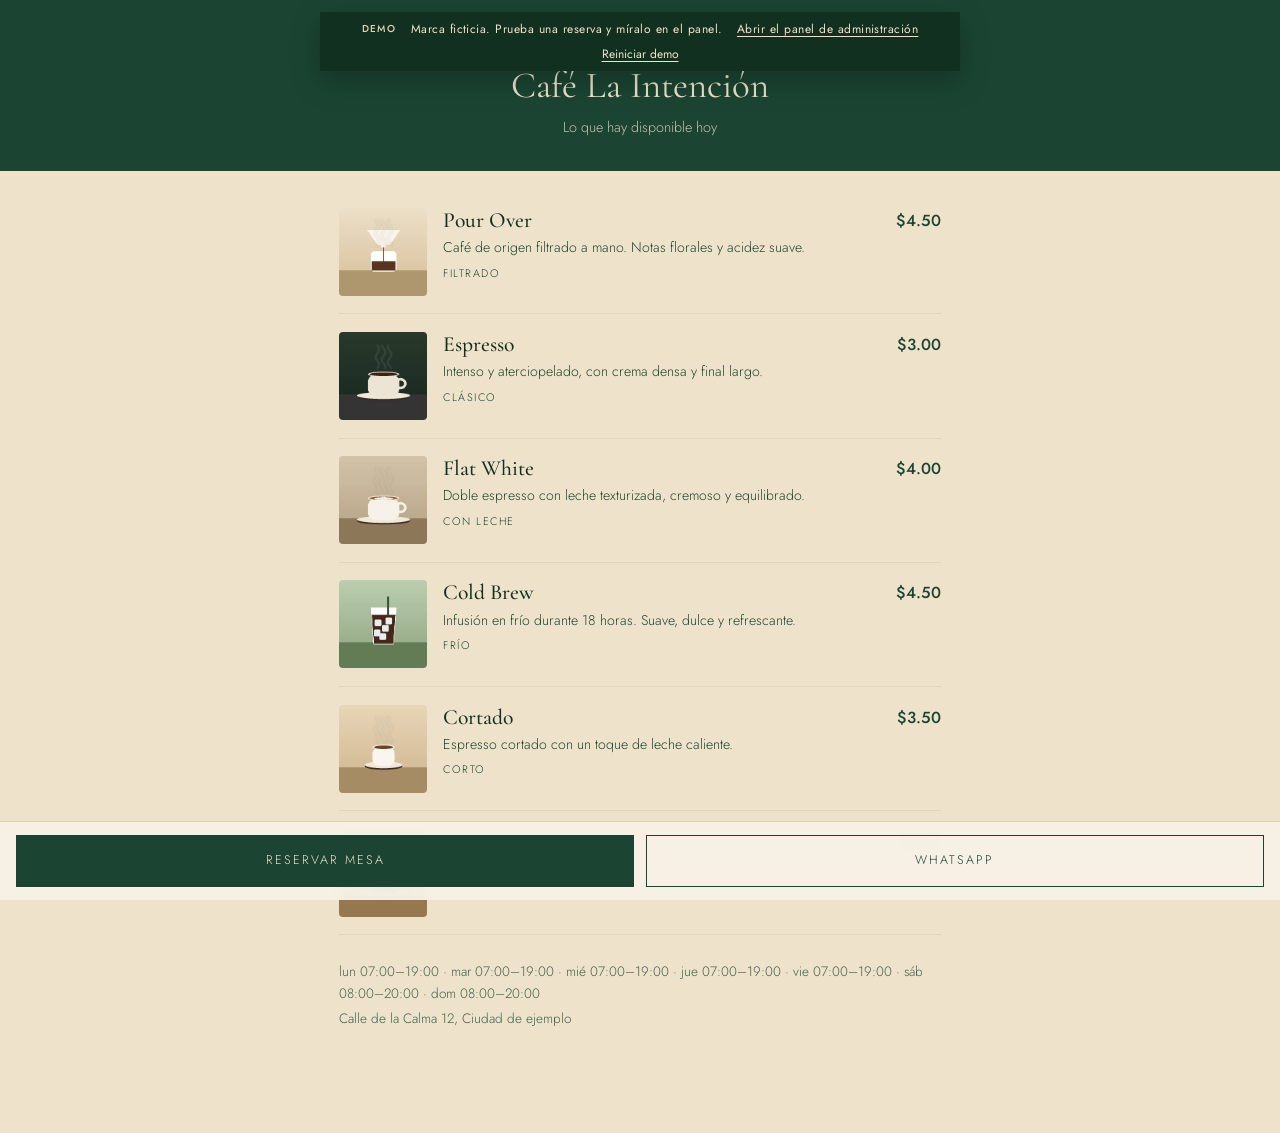
<file: carta.html>
<!DOCTYPE html>
<html lang="es">
<head>
<meta charset="UTF-8">
<meta name="viewport" content="width=device-width, initial-scale=1.0">
<title>Carta</title>
<meta name="robots" content="noindex">
<link rel="preconnect" href="https://fonts.googleapis.com">
<link rel="preconnect" href="https://fonts.gstatic.com" crossorigin>
<link href="https://fonts.googleapis.com/css2?family=Cormorant+Garamond:ital,wght@0,400;0,500;1,400&family=Jost:wght@300;400;500&display=swap" rel="stylesheet">
<style>
  :root { --cream:#EEE2CB; --beige:#E4D5B6; --sand:#E2D4B5; --brown-soft:#3E6150; --brown:#1B4532; --espresso:#12301F; --leaf:#1B4532; --leaf-deep:#1B4532; --roast:#0E281B;
    --serif:'Cormorant Garamond',Georgia,serif; --sans:'Jost',system-ui,sans-serif; }
  * { margin:0; padding:0; box-sizing:border-box; }
  body { background:var(--cream); color:var(--espresso); font-family:var(--sans); font-weight:300; line-height:1.6; padding-bottom:6.5rem; }
  header { background:var(--leaf-deep); color:var(--cream); padding:2.4rem 1.4rem 2rem; text-align:center; }
  header small { display:block; letter-spacing:.3em; font-size:.7rem; color:#EEE2CB; text-transform:uppercase; margin-bottom:.6rem; }
  header h1 { font-family:var(--serif); font-weight:400; font-size:2.3rem; line-height:1.1; }
  #table[hidden] { display:none; }
  #table { display:inline-block; margin-top:.9rem; padding:.25rem .9rem; border:1px solid #EEE2CB; color:#EEE2CB; letter-spacing:.14em; text-transform:uppercase; font-size:.75rem; opacity:1; }
  header p { margin-top:.6rem; font-size:.9rem; opacity:.8; }
  main { max-width:640px; margin:0 auto; padding:1.2rem 1.2rem 0; }
  .dish { display:flex; gap:1rem; align-items:flex-start; padding:1.1rem 0; border-bottom:1px solid var(--sand); }
  .dish img { width:88px; height:88px; object-fit:cover; border-radius:4px; flex:none; background:var(--beige); }
  .dish .body { flex:1; min-width:0; }
  .dish h2 { font-family:var(--serif); font-weight:500; font-size:1.35rem; line-height:1.2; }
  .dish p { font-size:.88rem; color:var(--brown); margin-top:.15rem; }
  .dish .tag { display:inline-block; margin-top:.35rem; font-size:.68rem; letter-spacing:.14em; text-transform:uppercase; color:var(--leaf); }
  .dish .price { font-weight:500; color:var(--leaf); white-space:nowrap; padding-left:.5rem; }
  .status { text-align:center; padding:2.5rem 0; color:var(--brown-soft); }
  .info { max-width:640px; margin:1.6rem auto 0; padding:0 1.2rem; font-size:.85rem; color:var(--brown-soft); }
  .info p { margin-top:.2rem; }
  .bar { position:fixed; left:0; right:0; bottom:0; display:flex; gap:.7rem; padding:.8rem 1rem max(.8rem, env(safe-area-inset-bottom, 0px)); background:rgba(247,241,230,.96); border-top:1px solid var(--sand); backdrop-filter:blur(8px); }
  .bar a { flex:1; text-align:center; padding:.95rem .5rem; text-decoration:none; font-size:.78rem; letter-spacing:.16em; text-transform:uppercase; border:1px solid var(--leaf-deep); color:var(--leaf-deep); }
  .bar a.primary { background:var(--leaf-deep); color:var(--cream); }
  .bar a[hidden] { display:none; }
</style>
</head>
<body>
<header>
  <small>Carta</small>
  <h1 id="name">Nuestra carta</h1>
  <p>Lo que hay disponible hoy</p>
  <p id="table" hidden></p>
</header>
<main>
  <div id="list" aria-live="polite"><p class="status">Cargando…</p></div>
</main>
<div class="info">
  <p data-info="hours"></p>
  <p data-info="address"></p>
</div>
<nav class="bar" aria-label="Acciones">
  <a class="primary" href="index.html#reservas">Reservar mesa</a>
  <a id="wa" href="#" target="_blank" rel="noopener" hidden>WhatsApp</a>
</nav>
<script src="demo-api.js"></script>
<script src="carta.js" defer></script>
</body>
</html>
</file>
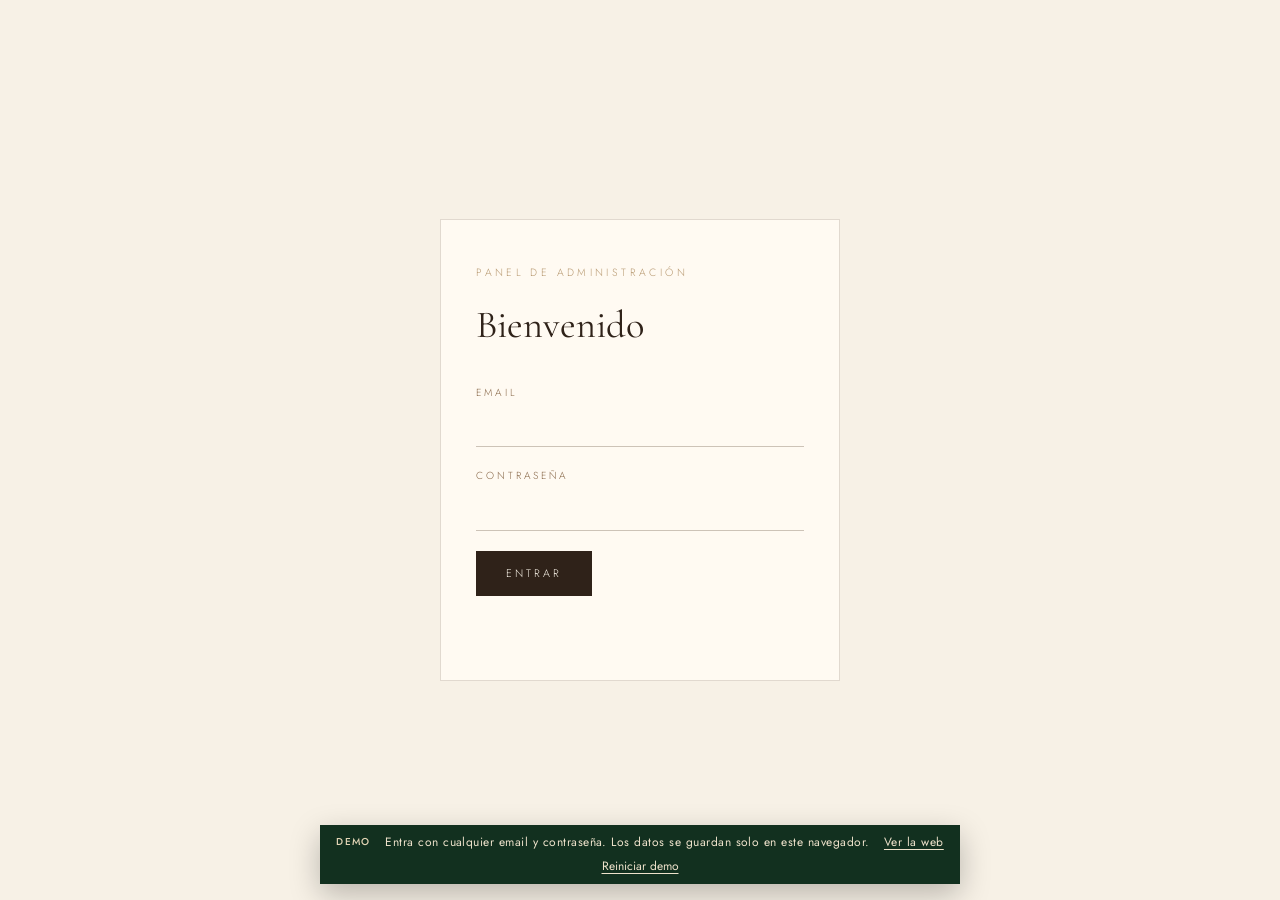
<file: panel.html>
<!DOCTYPE html>
<html lang="es">
<head>
<meta charset="UTF-8">
<meta name="viewport" content="width=device-width, initial-scale=1.0">
<meta name="robots" content="noindex, nofollow">
<title>Panel · Café La Intención (demo)</title>
<link rel="preconnect" href="https://fonts.googleapis.com">
<link rel="preconnect" href="https://fonts.gstatic.com" crossorigin>
<link href="https://fonts.googleapis.com/css2?family=Cormorant+Garamond:ital,wght@0,300;0,400;0,500;1,300;1,400&family=Jost:wght@300;400;500&display=swap" rel="stylesheet">
<link rel="stylesheet" href="panel.css">
</head>
<body>

<!-- Inicio de sesión -->
<main id="login-view" class="login" hidden>
  <form id="login-form" class="login-card" autocomplete="on">
    <p class="eyebrow">Panel de administración</p>
    <h1>Bienvenido</h1>
    <label class="field"><span>Email</span>
      <input type="email" name="email" autocomplete="username" required maxlength="254"></label>
    <label class="field"><span>Contraseña</span>
      <input type="password" name="password" autocomplete="current-password" required maxlength="200"></label>
    <button class="btn" type="submit">Entrar</button>
    <p id="login-error" class="form-error" role="alert"></p>
  </form>
</main>

<!-- Aplicación -->
<div id="app-view" hidden>
  <header class="topbar">
    <p class="brand">Panel</p>
    <nav class="tabs" aria-label="Secciones">
      <button class="tab is-active" data-tab="reservations" type="button">Reservas</button>
      <button class="tab" data-tab="messages" type="button">Mensajes <span id="unread-badge" class="badge" hidden></span></button>
      <button class="tab" data-tab="menu" type="button">Menú</button>
      <button class="tab" data-tab="qr" type="button">Código QR</button>
      <button class="tab" data-tab="activity" type="button">Actividad</button>
      <button class="tab" data-tab="settings" type="button">Ajustes</button>
    </nav>
    <div class="who">
      <span id="admin-name"></span>
      <button id="logout" class="link" type="button">Salir</button>
    </div>
  </header>

  <main class="content">
    <!-- Reservas -->
    <section id="tab-reservations" aria-labelledby="h-reservations">
      <h2 id="h-reservations">Reservas</h2>
      <div class="filters">
        <label class="field"><span>Estado</span>
          <select id="f-status">
            <option value="">Todos</option>
            <option value="pending">Pendientes</option>
            <option value="confirmed">Confirmadas</option>
            <option value="completed">Completadas</option>
            <option value="no_show">No asistieron</option>
            <option value="cancelled">Canceladas</option>
          </select></label>
        <label class="field"><span>Fecha</span>
          <input type="date" id="f-date"></label>
        <div class="filter-actions">
          <button id="f-today" class="btn btn-ghost" type="button">Hoy</button>
          <button id="f-clear" class="btn btn-ghost" type="button">Limpiar</button>
        </div>
      </div>
      <div id="reservations-list" class="list" aria-live="polite"></div>
      <div id="reservations-pager" class="pager"></div>
    </section>

    <!-- Mensajes -->
    <section id="tab-messages" aria-labelledby="h-messages" hidden>
      <h2 id="h-messages">Mensajes</h2>
      <div class="filters">
        <label class="check"><input type="checkbox" id="f-unread"> <span>Solo no leídos</span></label>
      </div>
      <div id="messages-list" class="list" aria-live="polite"></div>
      <div id="messages-pager" class="pager"></div>
    </section>

    <!-- Menú -->
    <section id="tab-menu" aria-labelledby="h-menu" hidden>
      <h2 id="h-menu">Menú</h2>
      <form id="menu-form" class="menu-form" novalidate>
        <h3 id="menu-form-title">Nuevo plato</h3>
        <div class="grid2">
          <label class="field"><span>Nombre</span><input type="text" name="name" maxlength="60" required></label>
          <label class="field"><span>Precio (con la moneda)</span><input type="text" name="price" maxlength="20" placeholder="$3.50"></label>
        </div>
        <div class="grid2">
          <label class="field"><span>Etiqueta corta (opcional)</span><input type="text" name="tag" maxlength="30" placeholder="Frío"></label>
          <label class="field"><span>Descripción (opcional)</span><input type="text" name="description" maxlength="200"></label>
        </div>
        <div class="field photo-field">
          <span>Foto (opcional)</span>
          <div class="photo-row">
            <img id="menu-photo-preview" class="photo-preview" alt="" hidden>
            <div class="photo-actions">
              <input type="file" id="menu-photo" accept="image/jpeg,image/png,image/webp">
              <button class="btn btn-small btn-ghost" type="button" id="menu-photo-remove" hidden>Quitar foto</button>
              <small class="hint">Se reduce sola; no hace falta preparar la foto.</small>
            </div>
          </div>
        </div>
        <label class="check"><input type="checkbox" name="isVisible" checked> <span>Visible en la web</span></label>
        <div class="form-actions">
          <button class="btn" type="submit" id="menu-submit">Añadir plato</button>
          <button class="btn btn-ghost" type="button" id="menu-cancel" hidden>Cancelar edición</button>
        </div>
      </form>
      <div id="menu-list" class="list" aria-live="polite"></div>
    </section>

    <!-- Actividad -->
    <section id="tab-activity" aria-labelledby="h-activity" hidden>
      <h2 id="h-activity">Actividad</h2>
      <p class="hint">Lo que se ha hecho en el panel: quién, qué y cuándo. Se guardan los últimos 90 días.</p>
      <div id="activity-list" class="list" aria-live="polite"></div>
      <div id="activity-pager" class="pager"></div>
    </section>

    <!-- Ajustes -->
    <section id="tab-qr" aria-labelledby="h-qr" hidden>
      <h2 id="h-qr">Código QR</h2>
      <p class="lead">Pégalo en las mesas, la puerta o el mostrador. Al escanearlo, el cliente ve la carta con fotos y precios, o va directo a reservar.</p>
      <div class="qr-box">
        <canvas id="qr-canvas" width="300" height="300" aria-label="Código QR"></canvas>
        <div class="qr-side">
          <label class="field"><span>Dirección de tu web (la de internet)</span><input type="text" id="qr-base" maxlength="150" spellcheck="false" placeholder="https://micafe.com"></label>
          <p class="hint warn" id="qr-warn" hidden>Esta dirección solo funciona en este computador. Cuando la web esté en internet, cámbiala por la dirección real.</p>
          <div class="grid2">
            <label class="field"><span>¿Qué abre?</span>
              <select id="qr-kind"><option value="carta">La carta (con botón de reservar)</option><option value="reservar">Directo a reservar</option></select>
            </label>
            <label class="field"><span>Mesa (opcional)</span><input type="text" id="qr-table" inputmode="numeric" maxlength="3" placeholder="Ej.: 5"></label>
          </div>
          <div class="grid2">
            <label class="field"><span>Color del QR</span><input type="color" id="qr-color" value="#25392a"></label>
            <label class="field"><span>Logo (opcional, en el centro)</span><input type="file" id="qr-logo" accept="image/png,image/jpeg,image/webp"></label>
          </div>
          <p class="hint" id="qr-info"></p>
          <div class="form-actions">
            <button class="btn" type="button" id="qr-poster">Descargar cartel</button>
            <button class="btn btn-ghost" type="button" id="qr-png">Solo el QR</button>
            <button class="btn btn-ghost" type="button" id="qr-logo-remove" hidden>Quitar logo</button>
          </div>
        </div>
      </div>

      <form id="qr-sheet-form" class="menu-form" novalidate>
        <h3>Hoja con todas las mesas</h3>
        <p class="hint">Genera páginas listas para imprimir (6 mesas por hoja) con un QR distinto por mesa. Siempre abren la carta.</p>
        <div class="grid2">
          <label class="field"><span>Desde la mesa</span><input type="number" id="qr-from" min="1" max="99" value="1"></label>
          <label class="field"><span>Hasta la mesa</span><input type="number" id="qr-to" min="1" max="99" value="12"></label>
        </div>
        <div class="form-actions"><button class="btn" type="submit">Descargar hojas de mesas</button></div>
      </form>
    </section>

    <section id="tab-settings" aria-labelledby="h-settings" hidden>
      <h2 id="h-settings">Ajustes</h2>
      <form id="settings-form" class="settings" novalidate>
        <fieldset>
          <legend>Tu negocio</legend>
          <label class="field"><span>Nombre del negocio</span>
            <input type="text" name="businessName" maxlength="80" required></label>
          <label class="field"><span>Zona horaria</span>
            <select name="timezone"></select>
            <small>Es la hora de tu local. Los horarios y el "hoy" de las reservas se calculan con ella.</small></label>
          <div class="grid2">
            <label class="field"><span>Teléfono</span><input type="text" name="phone" maxlength="30"></label>
            <label class="field"><span>Email público</span><input type="email" name="email" maxlength="254"></label>
          </div>
          <div class="grid2">
            <label class="field"><span>WhatsApp del local (con código de país)</span>
              <input type="text" name="whatsapp" inputmode="tel" maxlength="20" placeholder="5351234567">
              <small>Aquí llegan las solicitudes de reserva. Solo números, por ejemplo 5351234567.</small></label>
            <label class="field"><span>Código de país de tus clientes</span>
              <input type="text" name="countryCode" inputmode="numeric" maxlength="4" placeholder="53">
              <small>Se usa para abrir WhatsApp con números que se escriben sin el +.</small></label>
          </div>
          <div class="grid2">
            <label class="field"><span>Dirección</span><input type="text" name="address" maxlength="160"></label>
            <label class="field"><span>Instagram (usuario)</span><input type="text" name="instagram" maxlength="60" placeholder="@minegocio"></label>
          </div>
        </fieldset>

        <fieldset>
          <legend>Horario de apertura</legend>
          <div id="hours-grid" class="hours-grid"></div>
        </fieldset>

        <fieldset>
          <legend>Reservas</legend>
          <div class="grid3">
            <label class="field"><span>Asientos totales</span><input type="number" name="totalSeats" min="1" max="500"></label>
            <label class="field"><span>Máx. personas por reserva</span><input type="number" name="maxPartySize" min="1" max="20"></label>
            <label class="field"><span>Duración de la mesa (min)</span><input type="number" name="durationMinutes" min="30" max="240" step="15"></label>
          </div>
          <div class="grid3">
            <label class="field"><span>Un horario cada</span>
              <select name="slotMinutes"><option value="15">15 minutos</option><option value="30">30 minutos</option><option value="60">60 minutos</option></select></label>
            <label class="field"><span>Reservar hasta (días)</span><input type="number" name="maxDaysAhead" min="1" max="365"></label>
            <label class="field"><span>Anticipación mínima (min)</span><input type="number" name="minLeadMinutes" min="0" max="1440" step="15"></label>
          </div>
          <label class="check"><input type="checkbox" name="autoConfirm"> <span>Confirmar las reservas automáticamente</span></label>
          <label class="field" style="margin-top:1.3rem"><span>Email para recibir avisos (opcional)</span>
            <input type="email" name="notifyEmail" maxlength="254"></label>
        </fieldset>

        <button class="btn" type="submit">Guardar cambios</button>
      </form>
    </section>
  </main>
</div>

<div id="toast" class="toast" role="status" aria-live="polite" hidden></div>

<script src="qr.js" defer></script>
<script src="demo-api.js"></script>
<script src="panel.js" defer></script>
</body>
</html>
</file>
<file: panel.css>
:root {
  --cream: #f7f1e6;
  --beige: #ede2cf;
  --paper: #fffaf2;
  --sand: #d9c5a3;
  --tan: #b89a72;
  --brown-soft: #8a6a4b;
  --brown: #5a4230;
  --espresso: #2f2219;
  --ok: #5c6b3a;
  --warn: #9a6a1f;
  --bad: #9a3b2e;
  --serif: 'Cormorant Garamond', Georgia, serif;
  --sans: 'Jost', system-ui, sans-serif;
  --line: rgba(90, 66, 48, .18);
}

* { margin: 0; padding: 0; box-sizing: border-box; }
[hidden] { display: none !important; }
body {
  background: var(--cream);
  color: var(--brown);
  font-family: var(--sans);
  font-weight: 300;
  line-height: 1.6;
  -webkit-font-smoothing: antialiased;
}
a { color: inherit; }
button, input, select, textarea { font: inherit; color: inherit; }
:focus-visible { outline: 2px solid var(--brown-soft); outline-offset: 2px; }

h1, h2 { font-family: var(--serif); font-weight: 400; color: var(--espresso); }
h2 { font-size: 2.2rem; margin-bottom: 1.4rem; }

/* ---------- Login ---------- */
.login { min-height: 100vh; display: grid; place-items: center; padding: 1.5rem; }
.login-card {
  width: 100%; max-width: 400px;
  background: var(--paper); border: 1px solid var(--line);
  padding: 2.8rem 2.2rem;
}
.login-card h1 { font-size: 2.4rem; margin-bottom: 1.8rem; }
.eyebrow { font-size: .66rem; letter-spacing: .32em; text-transform: uppercase; color: var(--tan); margin-bottom: .8rem; }
.form-error { min-height: 1.6em; margin-top: 1rem; font-size: .88rem; color: var(--bad); }

/* ---------- Campos y botones ---------- */
.field { display: block; margin-bottom: 1.3rem; }
.field > span {
  display: block; margin-bottom: .2rem;
  font-size: .64rem; letter-spacing: .28em; text-transform: uppercase; color: var(--brown-soft);
}
.field input, .field select {
  width: 100%; padding: .55rem 0;
  background: transparent; border: 0; border-bottom: 1px solid rgba(90, 66, 48, .3); border-radius: 0;
  font-size: .95rem; color: var(--espresso);
}
.field input:focus, .field select:focus { outline: none; border-color: var(--brown); }
.check { display: inline-flex; align-items: center; gap: .6rem; font-size: .9rem; cursor: pointer; }
.check input { width: 1.05rem; height: 1.05rem; accent-color: var(--brown); }

.btn {
  padding: .8rem 1.8rem; cursor: pointer;
  background: var(--espresso); color: var(--cream); border: 1px solid var(--espresso); border-radius: 0;
  font-size: .68rem; letter-spacing: .28em; text-transform: uppercase;
  transition: background .4s, color .4s;
}
.btn:hover { background: transparent; color: var(--espresso); }
.btn:disabled { opacity: .5; cursor: wait; }
.btn-ghost { background: transparent; color: var(--espresso); }
.btn-ghost:hover { background: var(--espresso); color: var(--cream); }
.btn-small { padding: .5rem 1rem; font-size: .62rem; letter-spacing: .2em; }
.btn-wa-admin { background: #1f7a4d; border-color: #1f7a4d; color: #fff; text-align: center; text-decoration: none; }
.btn-wa-admin:hover { background: transparent; color: #1f7a4d; }
.btn-danger { background: transparent; color: var(--bad); border-color: var(--bad); }
.btn-danger:hover { background: var(--bad); color: var(--paper); }
.link { background: none; border: 0; cursor: pointer; text-decoration: underline; text-underline-offset: 3px; font-size: .85rem; }

/* ---------- Barra superior ---------- */
.topbar {
  position: sticky; top: 0; z-index: 10;
  display: flex; align-items: center; gap: 2rem; flex-wrap: wrap;
  padding: .9rem clamp(1rem, 4vw, 2.5rem);
  background: rgba(247, 241, 230, .92); backdrop-filter: blur(10px);
  border-bottom: 1px solid var(--line);
}
.brand { font-family: var(--serif); font-size: 1.5rem; color: var(--espresso); }
.tabs { display: flex; gap: 1.6rem; flex: 1; }
.tab {
  background: none; border: 0; cursor: pointer; padding: .4rem 0;
  font-size: .72rem; letter-spacing: .24em; text-transform: uppercase;
  border-bottom: 1px solid transparent; color: var(--brown-soft);
}
.tab.is-active { color: var(--espresso); border-bottom-color: var(--espresso); }
.badge {
  display: inline-block; min-width: 1.35rem; padding: 0 .4rem; margin-left: .3rem;
  background: var(--espresso); color: var(--cream); border-radius: 1rem;
  font-size: .64rem; letter-spacing: 0; text-align: center; line-height: 1.35rem;
}
.who { display: flex; align-items: center; gap: 1rem; font-size: .85rem; }

/* ---------- Contenido ---------- */
.content { max-width: 1000px; margin: 0 auto; padding: 2.5rem clamp(1rem, 4vw, 2.5rem) 4rem; }
.filters { display: flex; align-items: flex-end; gap: 1.6rem; flex-wrap: wrap; margin-bottom: 1.6rem; }
.filters .field { margin-bottom: 0; min-width: 160px; }
.filter-actions { display: flex; gap: .6rem; }

.list { display: grid; gap: .9rem; }
.empty { padding: 2.5rem 1rem; text-align: center; color: var(--brown-soft); border: 1px dashed var(--sand); }

.item {
  display: grid; grid-template-columns: 110px 1fr auto; gap: 1.2rem; align-items: start;
  background: var(--paper); border: 1px solid var(--line); padding: 1.2rem 1.4rem;
}
.item.is-unread { border-left: 3px solid var(--espresso); }
.when { font-family: var(--serif); color: var(--espresso); line-height: 1.15; }
.when .day { font-size: 1.25rem; text-transform: capitalize; }
.when .hour { font-size: 1.9rem; }
.who-line { display: flex; align-items: center; gap: .7rem; flex-wrap: wrap; margin-bottom: .2rem; }
.name { font-size: 1.05rem; font-weight: 500; color: var(--espresso); }
.meta { font-size: .88rem; }
.meta a { text-underline-offset: 3px; }
.notes { margin-top: .5rem; font-size: .88rem; font-style: italic; color: var(--brown-soft); white-space: pre-wrap; overflow-wrap: anywhere; }
.msg-body { margin-top: .6rem; font-size: .95rem; color: var(--espresso); white-space: pre-wrap; overflow-wrap: anywhere; }
.actions { display: flex; flex-direction: column; gap: .5rem; align-items: stretch; }

.status {
  display: inline-block; padding: .1rem .7rem; border: 1px solid currentColor;
  font-size: .62rem; letter-spacing: .2em; text-transform: uppercase;
}
.status.pending { color: var(--warn); }
.status.confirmed { color: var(--ok); }
.status.cancelled, .status.no_show { color: var(--bad); }
.status.completed { color: var(--brown-soft); }

.pager { display: flex; align-items: center; justify-content: center; gap: 1.2rem; margin-top: 1.8rem; font-size: .85rem; }

.toast {
  position: fixed; left: 50%; bottom: 1.6rem; transform: translateX(-50%); z-index: 50;
  max-width: calc(100vw - 2rem); padding: .8rem 1.4rem;
  background: var(--espresso); color: var(--cream); font-size: .9rem;
}
.toast.is-error { background: var(--bad); }

/* ---------- Actividad ---------- */
.hint { margin: -.6rem 0 1.4rem; color: var(--brown-soft); font-size: .9rem; }
.act { display: grid; grid-template-columns: 150px 170px 1fr; gap: .4rem 1.2rem; align-items: baseline;
  background: var(--paper); border: 1px solid var(--line); padding: .8rem 1.2rem; font-size: .9rem; }
.act .when-s { font-variant-numeric: tabular-nums; color: var(--brown-soft); }
.act .what { font-size: .62rem; letter-spacing: .2em; text-transform: uppercase; color: var(--espresso); }
.act.is-bad .what { color: var(--bad); }
.act .detail { min-width: 0; overflow-wrap: anywhere; }
.act .detail small { color: var(--brown-soft); margin-left: .5rem; }

/* ---------- Menú ---------- */
.menu-form { background: var(--paper); border: 1px solid var(--line); padding: 1.6rem 1.6rem 1.4rem; margin-bottom: 1.6rem; }
.menu-form h3 { font-family: var(--serif); font-weight: 400; font-size: 1.4rem; color: var(--espresso); margin-bottom: 1rem; }
.form-actions { display: flex; gap: .8rem; flex-wrap: wrap; margin-top: 1.3rem; }
.field input[type=color] { height: 2.6rem; width: 100%; padding: 3px; border: 1px solid var(--line); background: #fff; cursor: pointer; }
.lead { color: var(--brown-soft); max-width: 60ch; margin-bottom: 1.4rem; }
.qr-box { display: flex; gap: 2rem; flex-wrap: wrap; align-items: flex-start; background: var(--paper); border: 1px solid var(--line); padding: 1.6rem; }
.qr-box canvas { width: 260px; height: 260px; max-width: 100%; border: 1px solid var(--line); background: #fff; }
.qr-side { flex: 1; min-width: min(100%, 260px); }
.hint.warn { color: #9a4a1a; }
.photo-row { display: flex; gap: 1rem; align-items: center; flex-wrap: wrap; }
.photo-preview { width: 120px; height: 90px; object-fit: cover; border: 1px solid var(--line); background: var(--paper); }
.photo-actions { display: flex; flex-direction: column; align-items: flex-start; gap: .5rem; min-width: 0; }
.photo-actions input[type=file] { max-width: 100%; font-size: .85rem; border: 0; padding: 0; }
.hint { color: var(--brown-soft); }
.dish-thumb { width: 64px; height: 48px; object-fit: cover; border: 1px solid var(--line); margin-right: .8rem; vertical-align: middle; }
.dish { display: grid; grid-template-columns: 1fr auto; gap: 1rem; align-items: center;
  background: var(--paper); border: 1px solid var(--line); padding: 1rem 1.3rem; }
.dish.is-hidden { opacity: .55; }
.dish .name { font-size: 1.1rem; }
.dish .meta { color: var(--brown-soft); }
.dish-actions { display: flex; gap: .4rem; flex-wrap: wrap; justify-content: flex-end; }

/* ---------- Ajustes ---------- */
.settings fieldset { border: 1px solid var(--line); background: var(--paper); padding: 1.6rem 1.6rem .6rem; margin-bottom: 1.6rem; min-width: 0; }
.settings legend { padding: 0 .6rem; font-family: var(--serif); font-size: 1.4rem; color: var(--espresso); }
.settings small { display: block; margin-top: .3rem; font-size: .78rem; color: var(--brown-soft); }
.grid2, .grid3 { display: grid; gap: 0 1.6rem; }
.grid2 { grid-template-columns: 1fr 1fr; }
.grid3 { grid-template-columns: repeat(3, 1fr); }
.hours-grid { display: grid; gap: .5rem; margin-bottom: 1rem; }
.hours-row { display: grid; grid-template-columns: 110px 1fr 1fr 90px; gap: 1rem; align-items: center; }
.hours-row .day-name { text-transform: capitalize; color: var(--espresso); }
.hours-row input[type="time"] { padding: .4rem 0; background: transparent; border: 0; border-bottom: 1px solid rgba(90,66,48,.3); }
.hours-row input[type="time"]:disabled { opacity: .35; }
.settings .btn { margin-bottom: 1rem; }

@media (max-width: 720px) {
  .grid2, .grid3 { grid-template-columns: 1fr; }
  .hours-row { grid-template-columns: 1fr 1fr; }
  .dish { grid-template-columns: 1fr; }
  .act { grid-template-columns: 1fr; }
  .dish-actions { justify-content: flex-start; }
  .hours-row .day-name { grid-column: 1 / -1; }
  .topbar { gap: .8rem 1.2rem; }
  .tabs { order: 3; flex-basis: 100%; }
  .who { margin-left: auto; }
  .item { grid-template-columns: 1fr; gap: .8rem; }
  .when { display: flex; align-items: baseline; gap: .8rem; }
  .when .hour { font-size: 1.5rem; }
  .actions { flex-direction: row; flex-wrap: wrap; }
}

@media (prefers-reduced-motion: reduce) {
  * { transition: none !important; }
}
</file>
